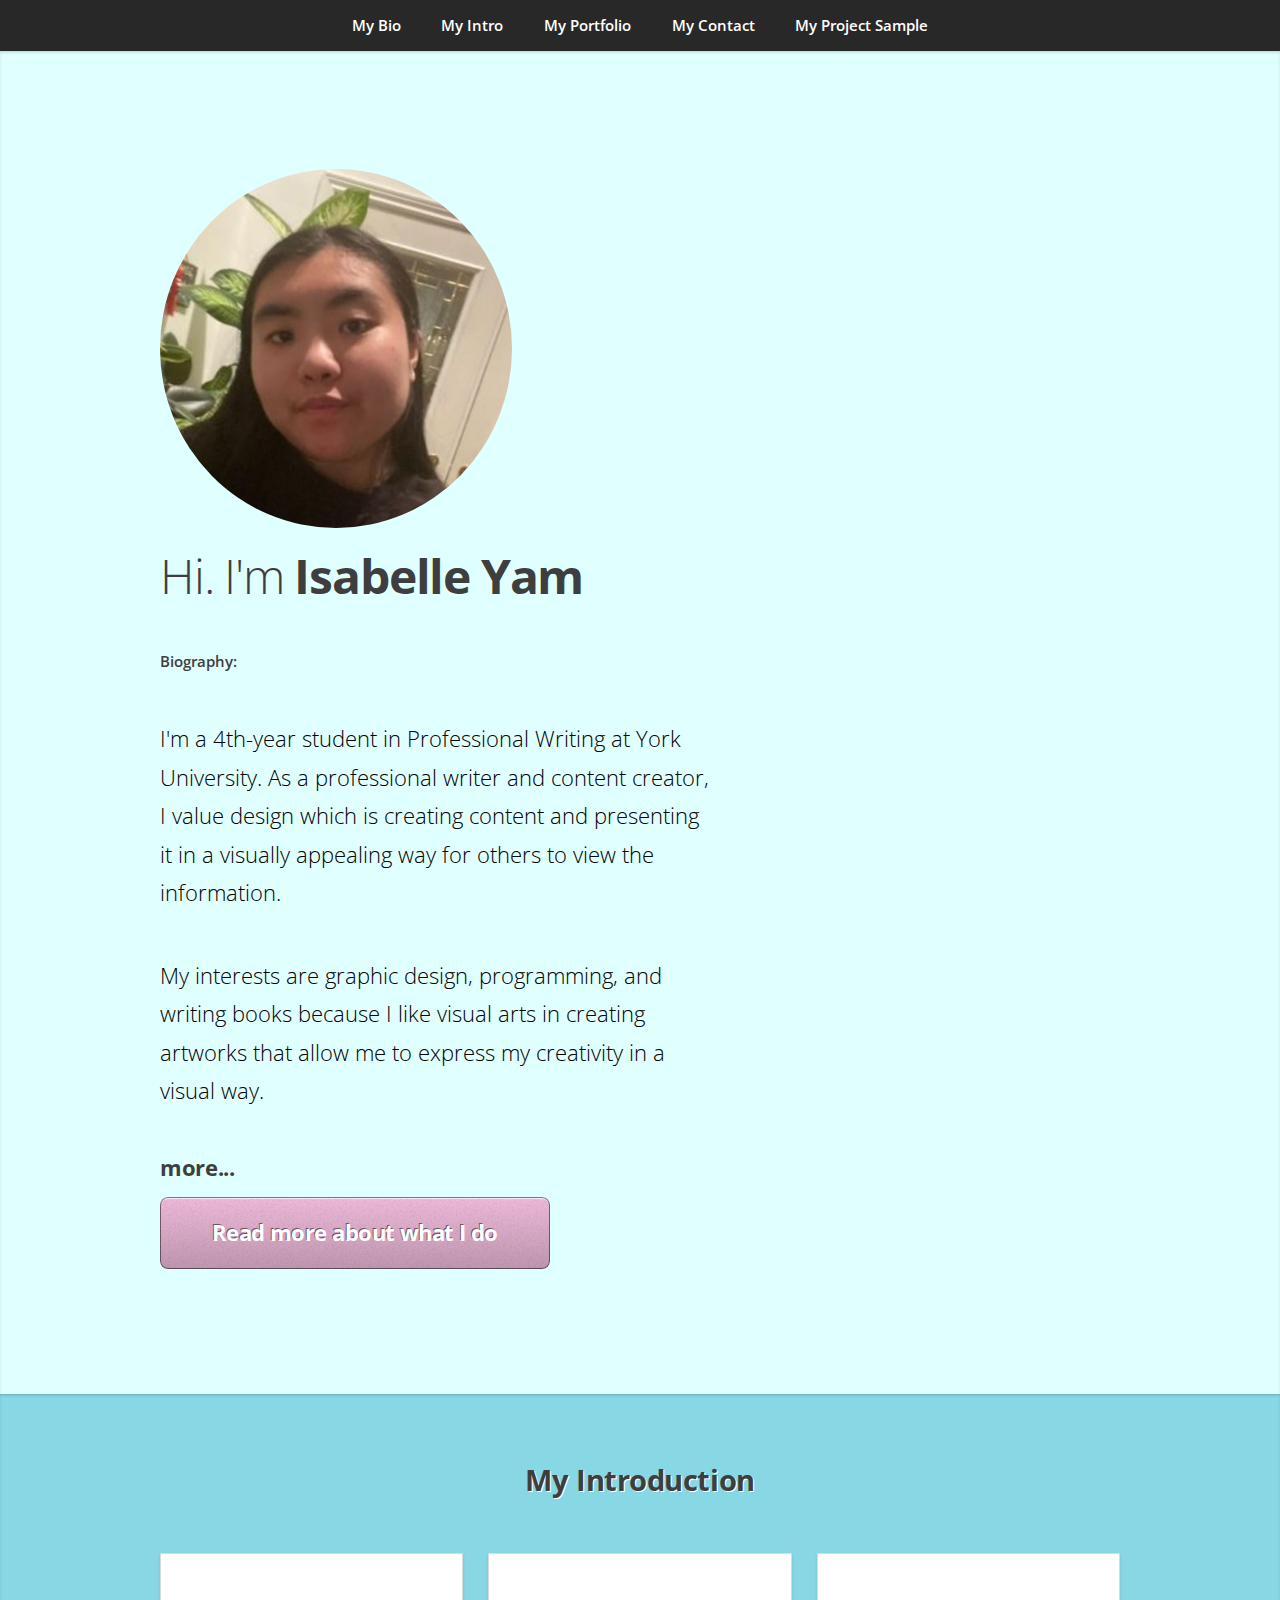
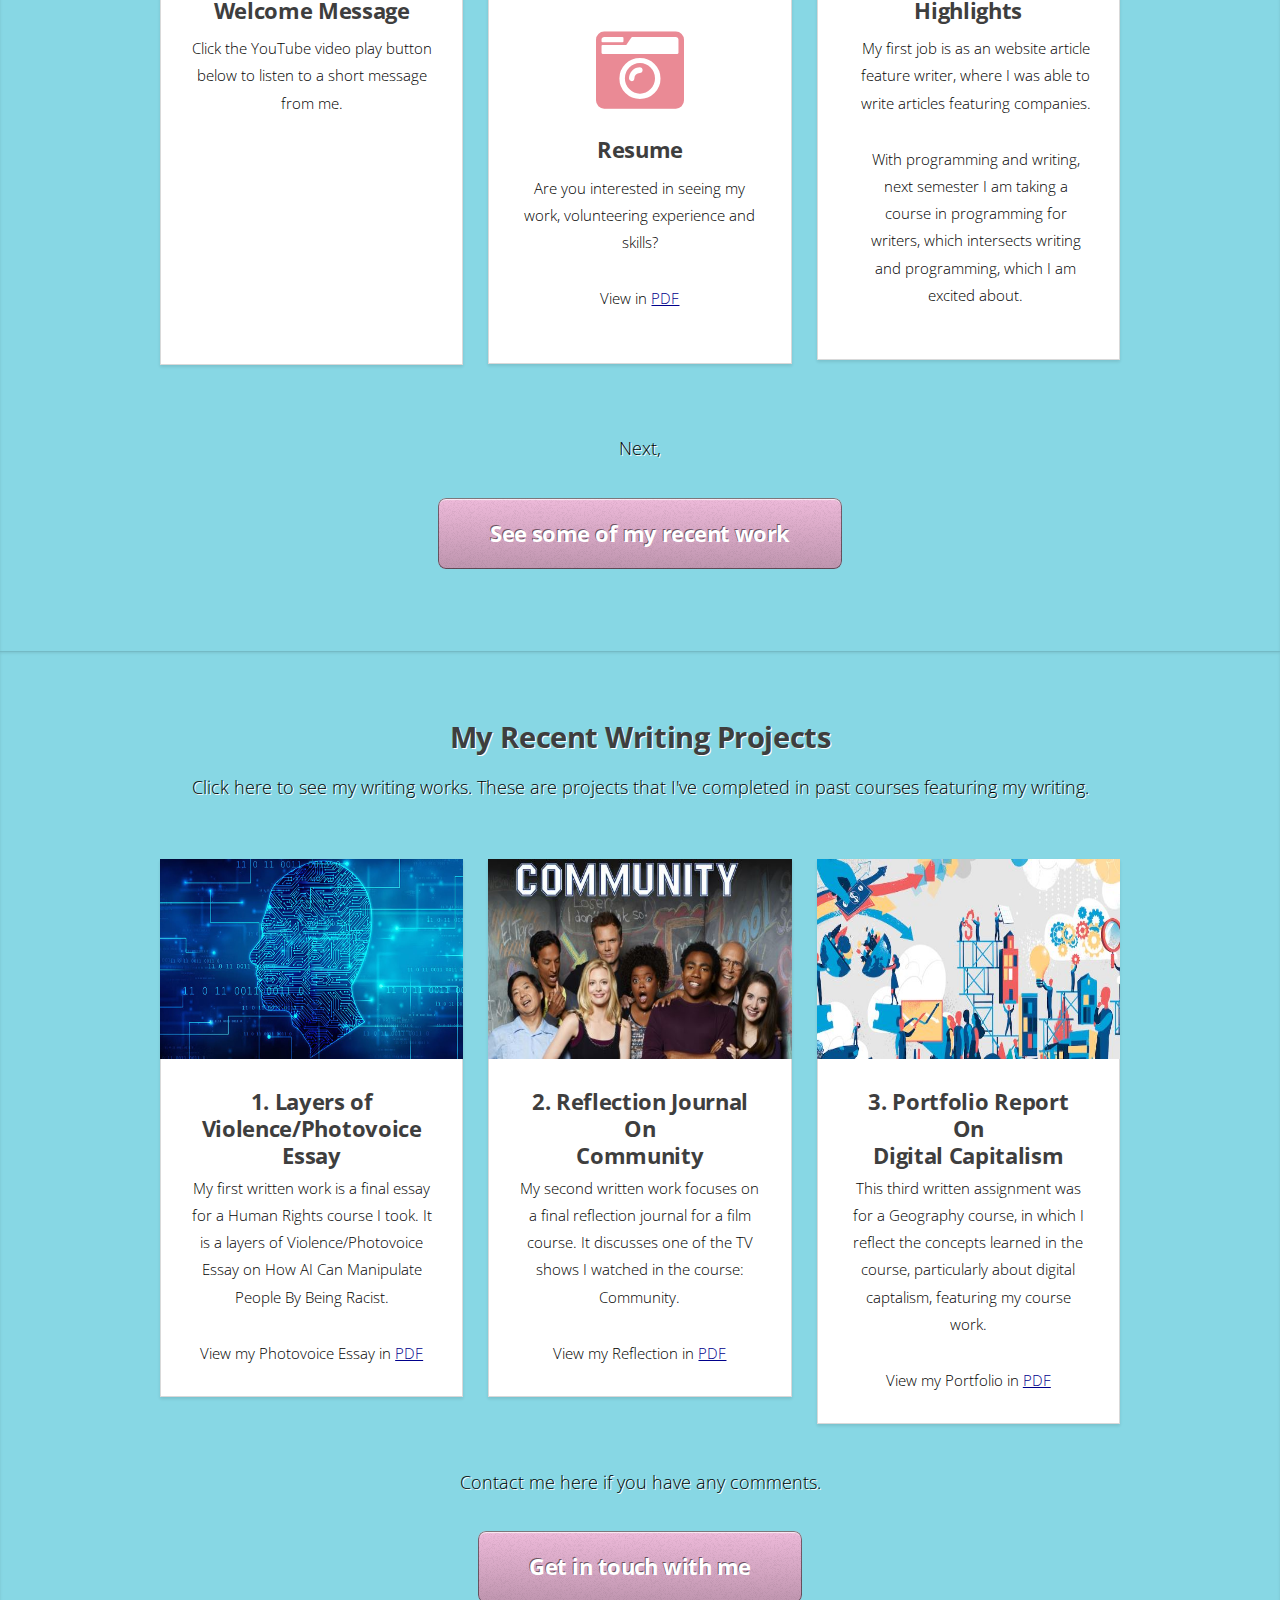
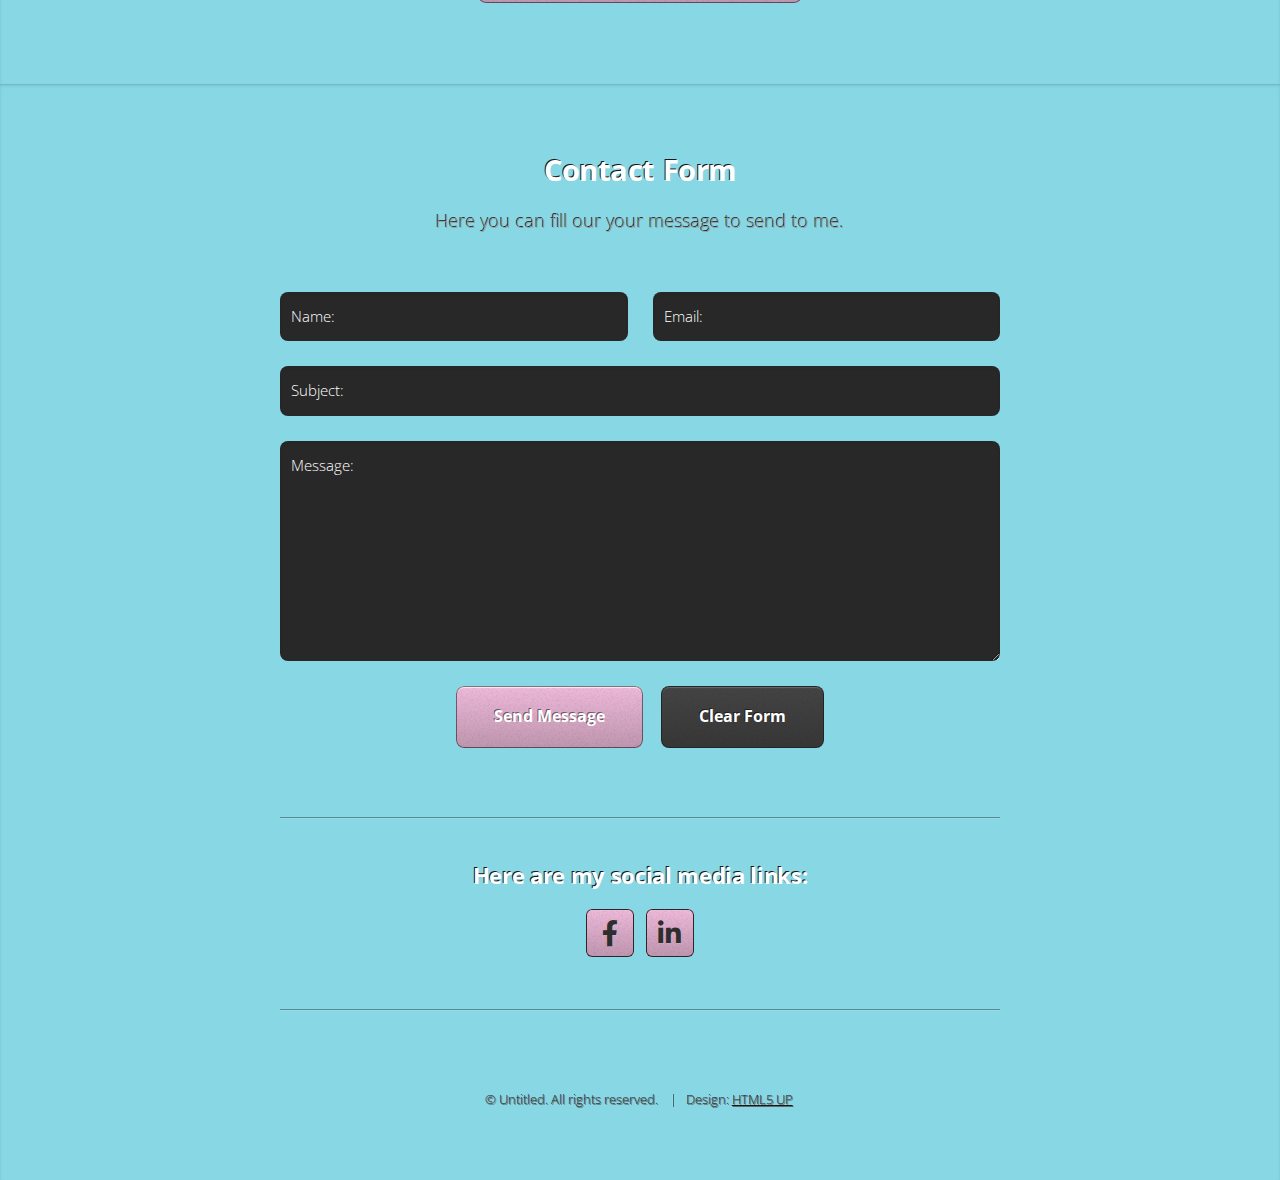
<file: index.html>
<!DOCTYPE HTML>
<!--
	Miniport by HTML5 UP
	html5up.net | @ajlkn
	Free for personal and commercial use under the CCA 3.0 license (html5up.net/license)
-->
<html>
	<head>
		<title>Isabelle's Website</title>
		<meta charset="utf-8" />
		<meta name="viewport" content="width=device-width, initial-scale=1, user-scalable=no" />
		<link rel="stylesheet" href="assets/css/main.css" />
        <script language="javascript">
            function myFunction(obj) {
                if (obj == "me") {
                    if (document.getElementById("myIntro1").style.display == "none" || document.getElementById("myIntro1").style.display == "") {
                        document.getElementById("myIntro1").style.display = "block";
                    } else {
                        document.getElementById("myIntro1").style.display = "none";
                    }
                    
                    if (document.getElementById("myIntro2").style.display == "none" || document.getElementById("myIntro2").style.display == "") {
                        document.getElementById("myIntro2").style.display = "block";
                    } else {
                        document.getElementById("myIntro2").style.display = "none";
                    }
                    
                    if (document.getElementById("myIntro3").style.display == "none" || document.getElementById("myIntro3").style.display == "") {
                        document.getElementById("myIntro3").style.display = "block";
                    } else {
                        document.getElementById("myIntro3").style.display = "none";
                    }
                    
                    toggleParagraphVisible();
                }
            }
            function toggleParagraphVisible() {
                if (document.getElementById("textIsHidden").innerText == "more..."){
                    document.getElementById("textIsHidden").innerText = "less...";
                } else {
                    document.getElementById("textIsHidden").innerText = "more...";
                }
            }

            </script>
	</head>
	<body class="is-preload">

		<!-- Nav -->
			<nav id="nav">
				<ul class="container">
					<li><a href="#top">My Bio</a></li>
					<li><a href="#work">My Intro</a></li>
					<li><a href="#portfolio">My Portfolio</a></li>
					<li><a href="#contact">My Contact</a></li>
                    <li><a href="workTerm.html">My Project Sample</a></li>
                
				</ul>
			</nav>

		<!-- Home -->
			<article id="top" class="wrapper style1">
				<div class="container">
					<div class="row">
						<div class="col-4 col-5-large col-12-medium">
							<span class="image fit"><img src="images/BioPhoto.jpg" alt="Bio Photo" /></span>
						</div>
                        <p></p>
						<div class="col-8 col-7-large col-12-medium">
							<header>
								<h1>Hi. I'm <strong>Isabelle Yam                </strong></h1>
                            </header> <strong> Biography:</strong>
                            <p></p>
							<p> I'm a 4th-year student in Professional Writing at York University. As a professional writer and content creator, I value design which is creating content and presenting it in a visually appealing way for others to view the information. </p>
                            <p>My interests are graphic design,  programming, and writing books because I like visual arts in creating artworks that allow me to express my creativity in a visual way. </p>
                            <h3><a ref="" id="textIsHidden" onclick ="myFunction('me');">more...</a></h3>
                            <p id="myIntro1"> I like graphic design because I like to design images that present information, and allow me to create my own artworks, and other things that allow me to express my thought processes. </p>
                           <p id="myIntro2"> I also like programming because it involves coming up with ways that people can implement and execute code to be able to use technology to create fascinating digital things. Coding is relevant in today’s world where there is a lot of digital technology, and it seems like it is able to create new things using technology. I really admire coding and programming, such as being able to design your own website, through code, and placing things. As a writer, I think that working with other digital programmers would be helpful in publishing your work online, and getting to be able to publish content online. </p>
                           <p id="myIntro3">Lastly, I enjoy writing books and coming up with stories, such as authors who have written their books, and stories. Some of my favourite books have been Harry Potter, and ShadowHunters which were new, immersive worlds that were like a new world within a book, so it was very cool to read, and get insight into a new creative world that the author was creating. I would also like to publish my own book one day, and create my own fictional world. I enjoy reading realistic fiction and fantasy.</p>
							<a href="#work" class="button large scrolly">Read more about what I do</a>
						</div>
					</div>
				</div>
			</article>

		<!-- Work -->
			<article id="work" class="wrapper style2">
				<div class="container">
					<header>
						<h2>My Introduction </h2>
						<p></p>
					</header>
					<div class="row aln-center">
						<div class="col-4 col-6-medium col-12-small">
                            <section class="box style1">
                                <h3>Welcome Message</h3>
                                <p> Click the YouTube video play button below to listen to a short message from me. </p>
                                <iframe class="youtube-video"   title="YouTube video player" frameborder="0" allow="accelerometer; autoplay; clipboard-write; encrypted-media; gyroscope; picture-in-picture" allowfullscreen src="https://www.youtube.com/embed/N5kHg_JOkwE"></iframe>
                                <h2></h2>
                                <p></p>
                            </section>
                        </div>
						<div class="col-4 col-6-medium col-12-small">
							<section class="box style1">
                                <p></p>
                                <h3></h3>
								<span class="icon solid featured fa-camera-retro"></span>
								<h3>Resume</h3>
                                <p> Are you interested in seeing my work, volunteering experience and  skills? </p>
                                <p></p>
                                <p>View in <a href="media/resumeUpdated.pdf">PDF</a></p>
							</section>
						</div>
						<div class="col-4 col-6-medium col-12-small">
							<section class="box style1">
								<!--span  class="icon featured fa-thumbs-up"></span -->
								<h3>Highlights</h3>
								<ul>My first job is as an website article feature writer, where I was able to write articles featuring companies.</ul>
                                <ul>With programming and writing, next semester I am taking a course in programming for writers, which intersects writing and programming, which I am excited about.</ul>
							</section>
						</div-->
					</div>
					<footer>
						<p>Next,</p>
						<a href="#portfolio" class="button large scrolly">See some of my recent work</a>
					</footer>
				</div>
			</article>

		<!-- Portfolio -->
			<article id="portfolio" class="wrapper style3">
				<div class="container">
					<header>
						<h2>My Recent Writing Projects</h2>
						<p>Click here to see my writing works. These are projects that I've completed in past courses featuring my writing. </p>
					</header>
					<div class="row">
						<div class="col-4 col-6-medium col-12-small">
							<article class="box style2">
								<a href="#" class="image featured"><img src="images/ArtificialIntelligence.jpg" alt="AI Photo" height =200/></a>
                              
                                <!-- https://www.simplilearn.com/artificial-intelligence-stats-article -->
								<h3><a href="#">1. Layers of Violence/Photovoice Essay</a></h3>
								<p>My first written work is a final essay for a Human Rights course I took. It is a layers of Violence/Photovoice Essay on How AI Can Manipulate People By Being Racist.</p>
                                <p>View my Photovoice Essay in <a href="media/PhotovoiceEssayIsabelleYamWebsiteMedia1.pdf">PDF</a></p>
							</article>
						</div>
						<div class="col-4 col-6-medium col-12-small">
							<article class="box style2">
								<a href="#" class="image featured"><img src="images/Community.jpg" alt="Community TV Show"  height = 200/></a>
                                 <!-- https://www.imdb.com/title/tt1439629/mediaviewer/rm1767053056/?ref_=tt_ov_i -->
								<h3><a href="#">2. Reflection Journal On <br> Community</a></h3>
								<p>My second written work focuses on a final reflection journal for a film course. It discusses one of the TV shows I watched in the course: Community. </p> 
                                <p>View my Reflection in <a href="media/FinalReflectionCommunityMediaWebsite3.pdf">PDF</a></p>
							</article>
						</div>
						<div class="col-4 col-6-medium col-12-small">
							<article class="box style2">
								<a href="#" class="image featured"><img src="images/DigitalCapitalism.jpg" alt="Digital Captitalism Photo" height =200/></a>
								<h3><a href="#">3. Portfolio Report <br> On <br> Digital Capitalism </a></h3>
								<p>This third written assignment was for a Geography course, in which I reflect the concepts learned in the course, particularly about digital captalism, featuring my course work.</p>
                                <p>View my Portfolio in <a href="media/PortfolioGEOG3150IsabelleYamMediaWebsite2.pdf">PDF</a></p>
							</article>
						</div>
						<!--div class="col-4 col-6-medium col-12-small">
							<article class="box style2">
								<a href="#" class="image featured"><img src="images/pic04.jpg" alt="" /></a>
								<h3><a href="#">Click here to</a></h3>
							</article>
						</div -->
						<!--div class="col-4 col-6-medium col-12-small">
							<article class="box style2">
								<a href="#" class="image featured"><img src="images/pic05.jpg" alt="" /></a>
								<h3><a href="#">Click here to</a></h3>
								
							</article>
						</div-->
						<!--div class="col-4 col-6-medium col-12-small">
							<article class="box style2">
								<a href="#" class="image featured"><img src="images/pic06.jpg" alt="" /></a>
								<h3><a href="#">Click here to</a></h3>
								
							</article>
						</div-->
					</div>
					<footer>
						<p>Contact me here if you have any comments.</p>
						<a href="#contact" class="button large scrolly">Get in touch with me</a>
					</footer>
				</div>
			</article>

		<!-- Contact -->
			<article id="contact" class="wrapper style4">
				<div class="container medium">
					<header>
						<h2>Contact Form</h2>
						<p>Here you can fill our your message to send to me.</p>
					</header>
					<div class="row">
						<div class="col-12">
							<form method="post" action="#">
								<div class="row">
									<div class="col-6 col-12-small">
										<input type="text" name="name" id="name" placeholder="Name:" />
									</div>
									<div class="col-6 col-12-small">
										<input type="text" name="email" id="email" placeholder="Email:" />
									</div>
									<div class="col-12">
										<input type="text" name="subject" id="subject" placeholder="Subject:" />
									</div>
									<div class="col-12">
										<textarea name="message" id="message" placeholder="Message:"></textarea>
									</div>
									<div class="col-12">
										<ul class="actions">
											<li><input type="submit" value="Send Message" /></li>
											<li><input type="reset" value="Clear Form" class="alt" /></li>
										</ul>
									</div>
								</div>
							</form>
						</div>
						<div class="col-12">
							<hr />
							<h3>Here are my social media links:</h3>
							<ul class="social">
								<!--li><a href="#" class="icon brands fa-twitter"><span class="label">Twitter</span></a></li-->
								<li><a href="https://www.facebook.com/isabelle.yam.560/" class="icon brands fa-facebook-f"><span class="label">Facebook</span></a></li>
								<!--li><a href="#" class="icon brands fa-dribbble"><span class="label">Dribbble</span></a></li-->
								<li><a href="https://ca.linkedin.com/in/isabelle-yam-010831170" class="icon brands fa-linkedin-in"><span class="label">LinkedIn</span></a></li>
								<!--li><a href="#" class="icon brands fa-tumblr"><span class="label">Tumblr</span></a></li>
								<li><a href="#" class="icon brands fa-google-plus"><span class="label">Google+</span></a></li>
								<li><a href="#" class="icon brands fa-github"><span class="label">Github</span></a></li-->
								<!--
								<li><a href="#" class="icon solid fa-rss"><span>RSS</span></a></li>
								<li><a href="#" class="icon brands fa-instagram"><span>Instagram</span></a></li>
								<li><a href="#" class="icon brands fa-foursquare"><span>Foursquare</span></a></li>
								<li><a href="#" class="icon brands fa-skype"><span>Skype</span></a></li-->
								<!--li><a href="#" class="icon brands fa-soundcloud"><span>Soundcloud</span></a></li-->
								<!--li><a href="#" class="icon brands fa-youtube"><span>YouTube</span></a></li-->
								<!--li><a href="#" class="icon brands fa-blogger"><span>Blogger</span></a></li>
								<li><a href="#" class="icon brands fa-flickr"><span>Flickr</span></a></li>
								<li><a href="#" class="icon brands fa-vimeo"><span>Vimeo</span></a></li-->
                                
							</ul>
							<hr />
						</div>
					</div>
					<footer>
						<ul id="copyright">
							<li>&copy; Untitled. All rights reserved.</li><li>Design: <a href="http://html5up.net">HTML5 UP</a></li>
						</ul>
					</footer>
				</div>
			</article>

		<!-- Scripts -->
			<script src="assets/js/jquery.min.js"></script>
			<script src="assets/js/jquery.scrolly.min.js"></script>
			<script src="assets/js/browser.min.js"></script>
			<script src="assets/js/breakpoints.min.js"></script>
			<script src="assets/js/util.js"></script>
			<script src="assets/js/main.js"></script>

	</body>
</html>
</file>
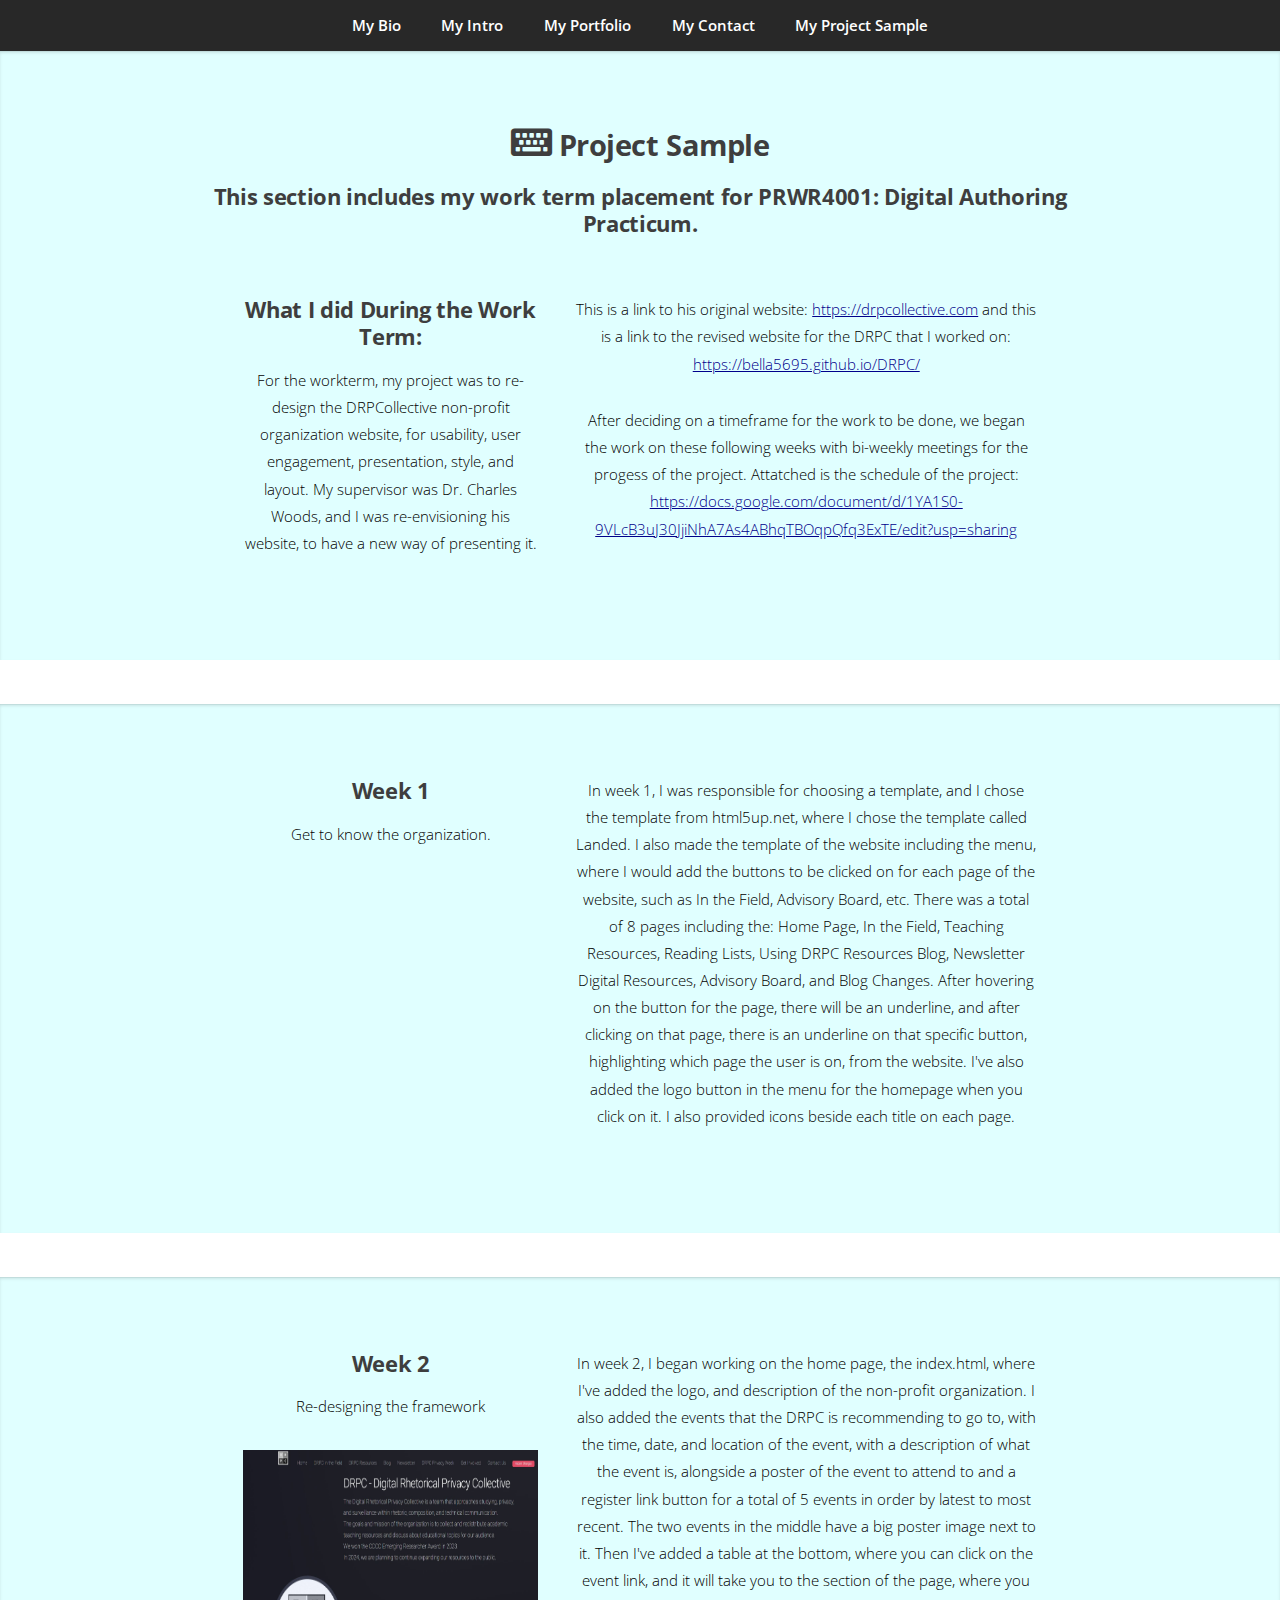
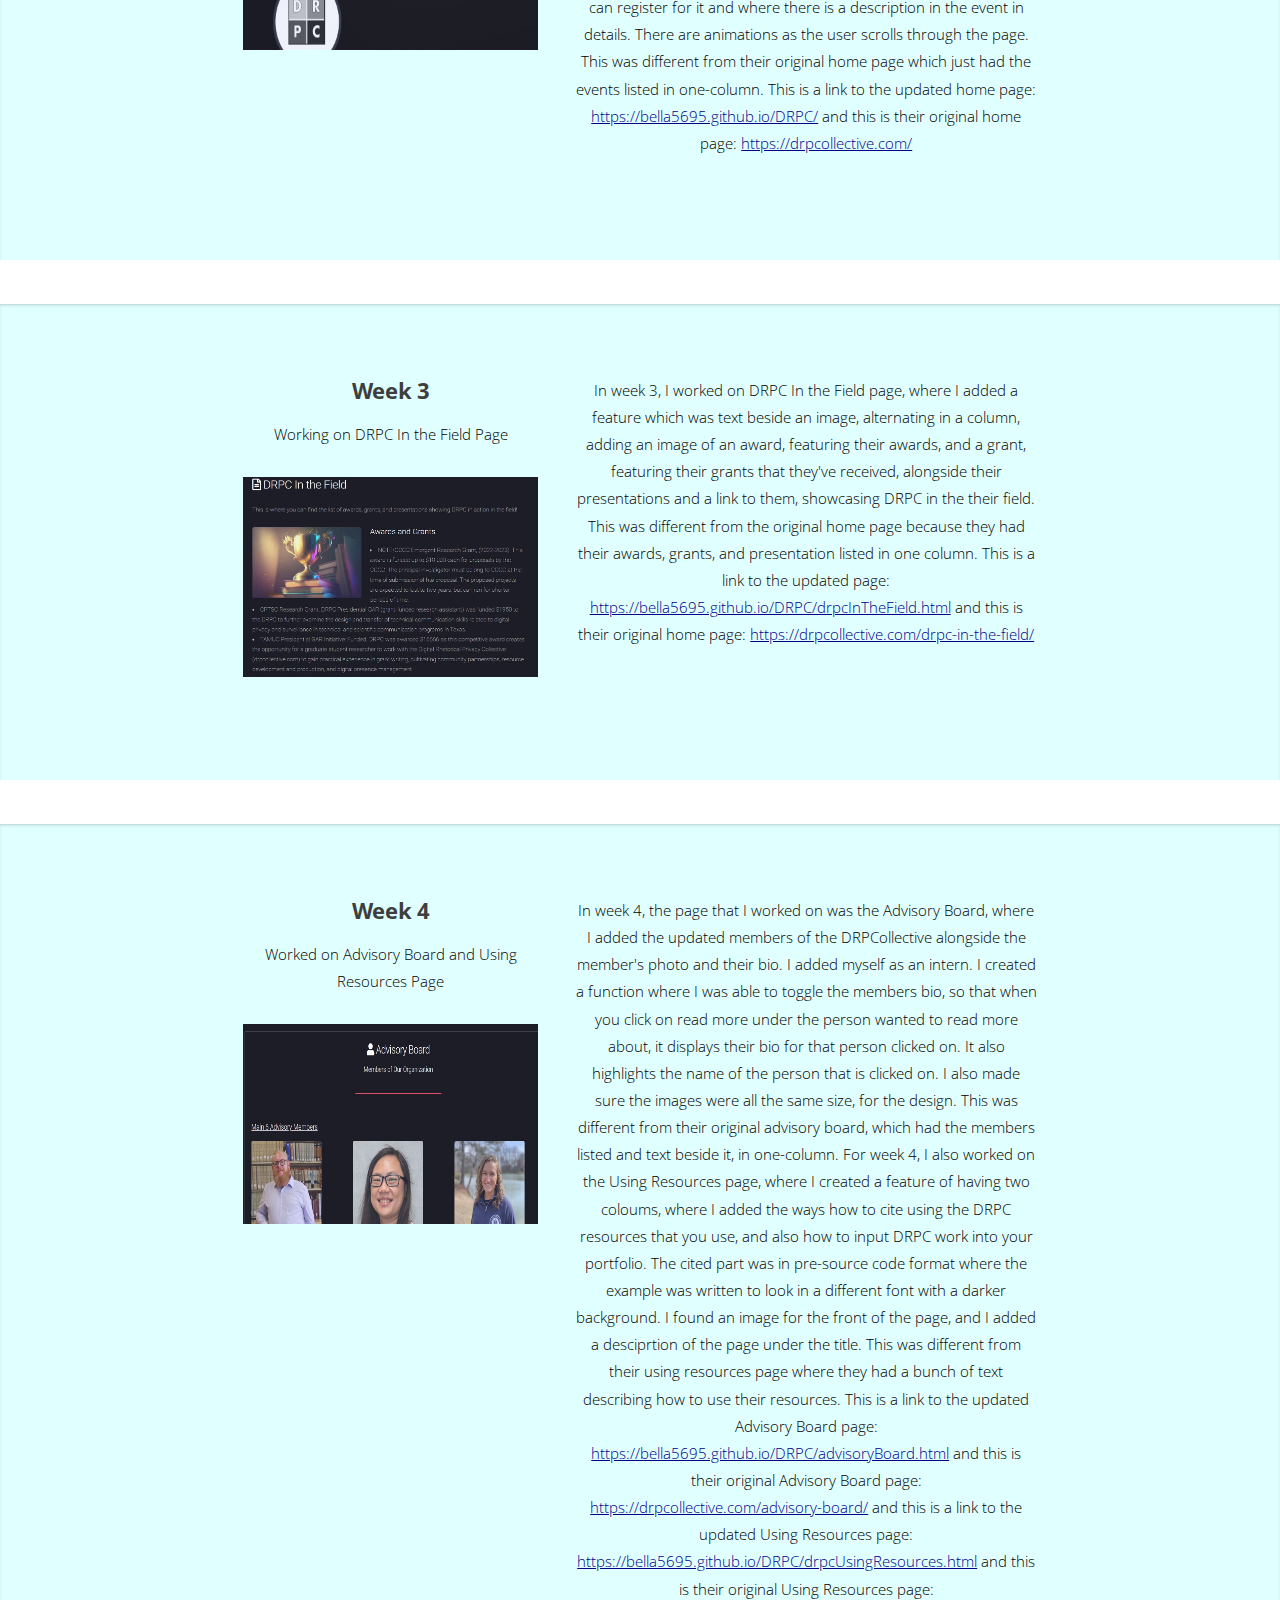
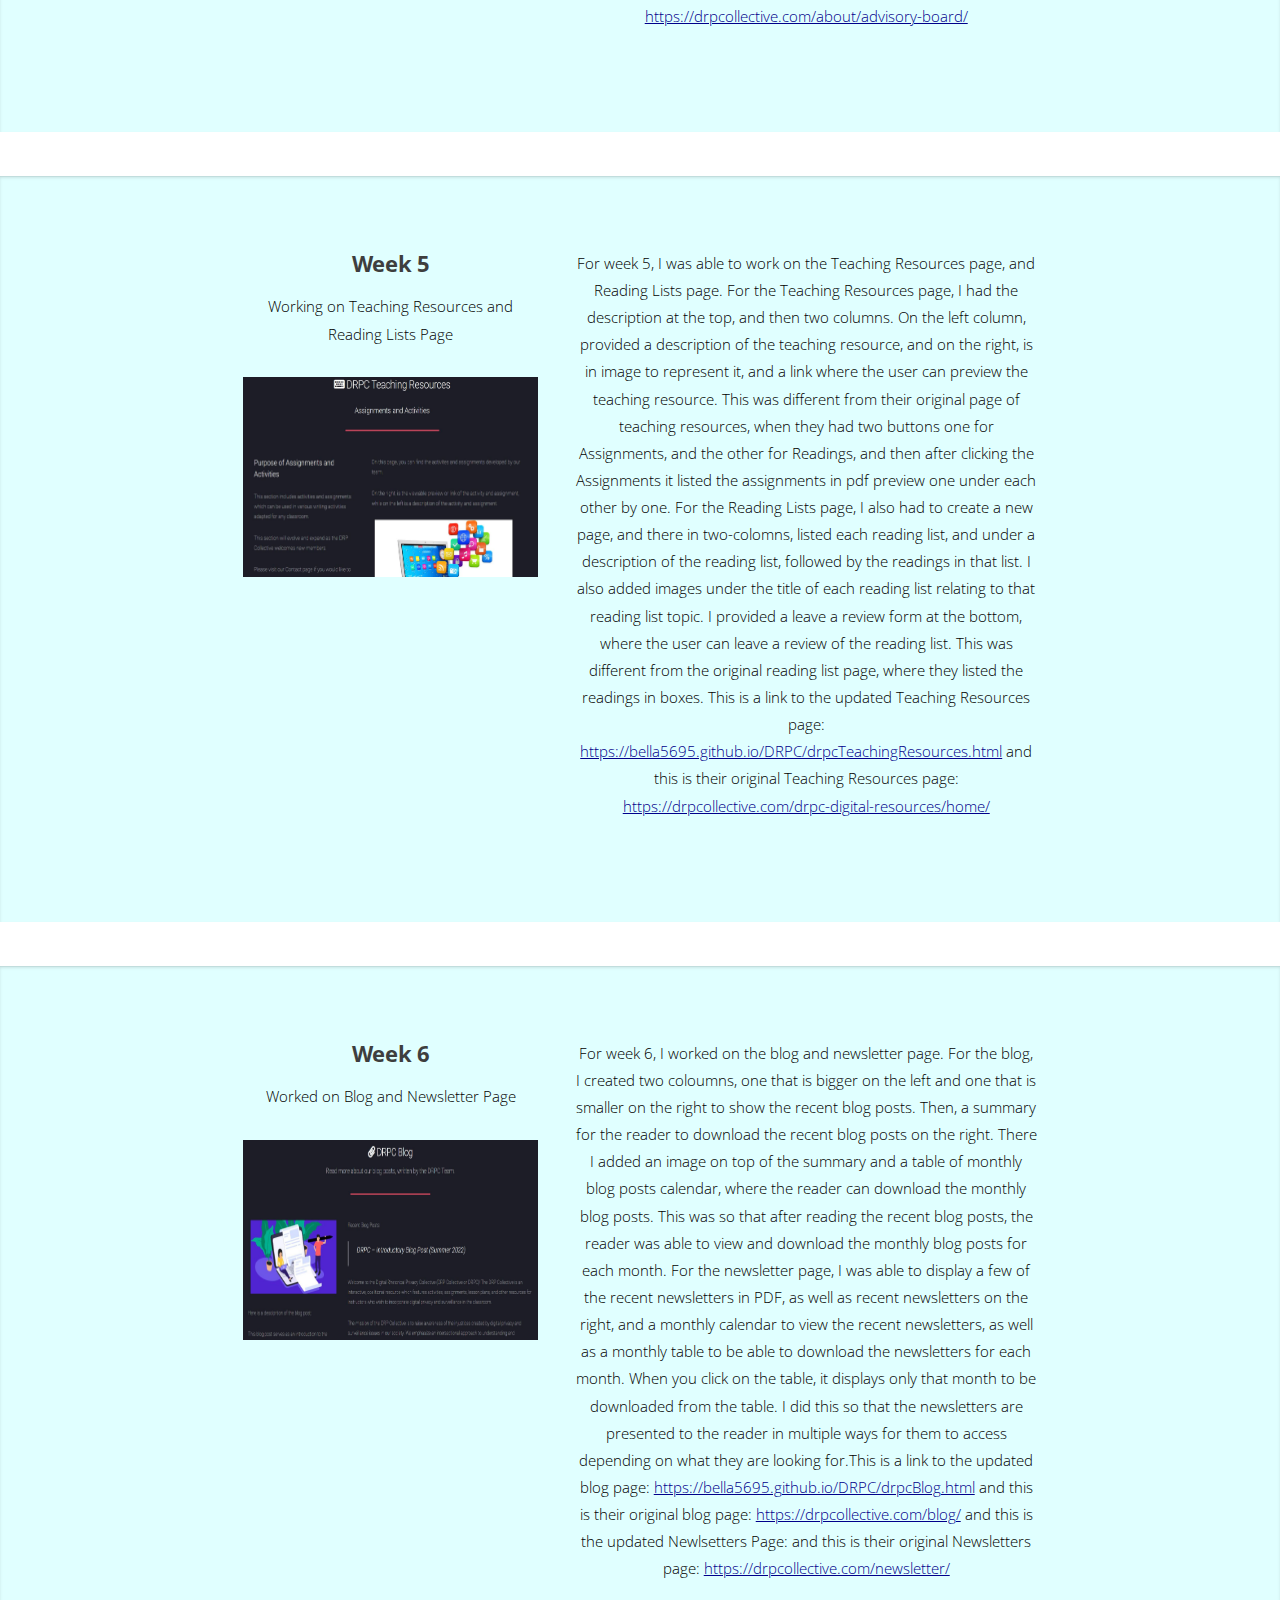
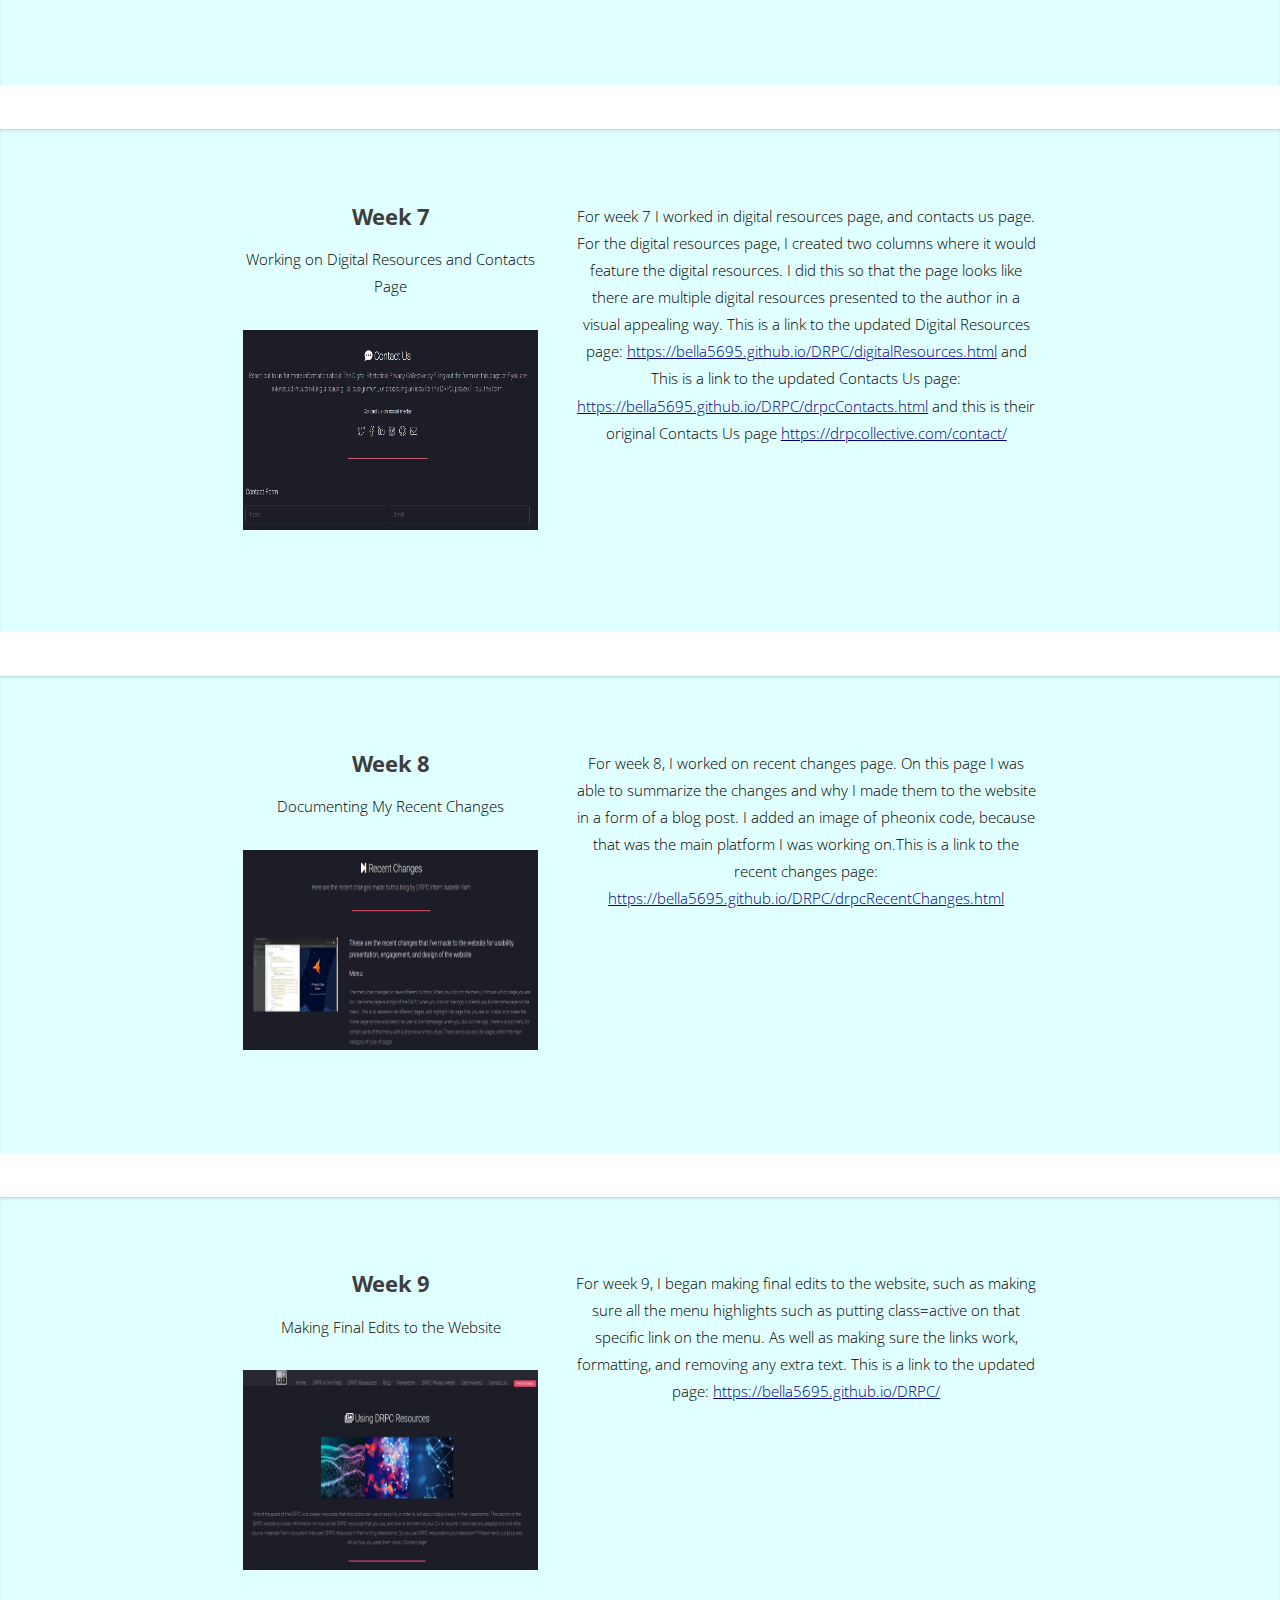
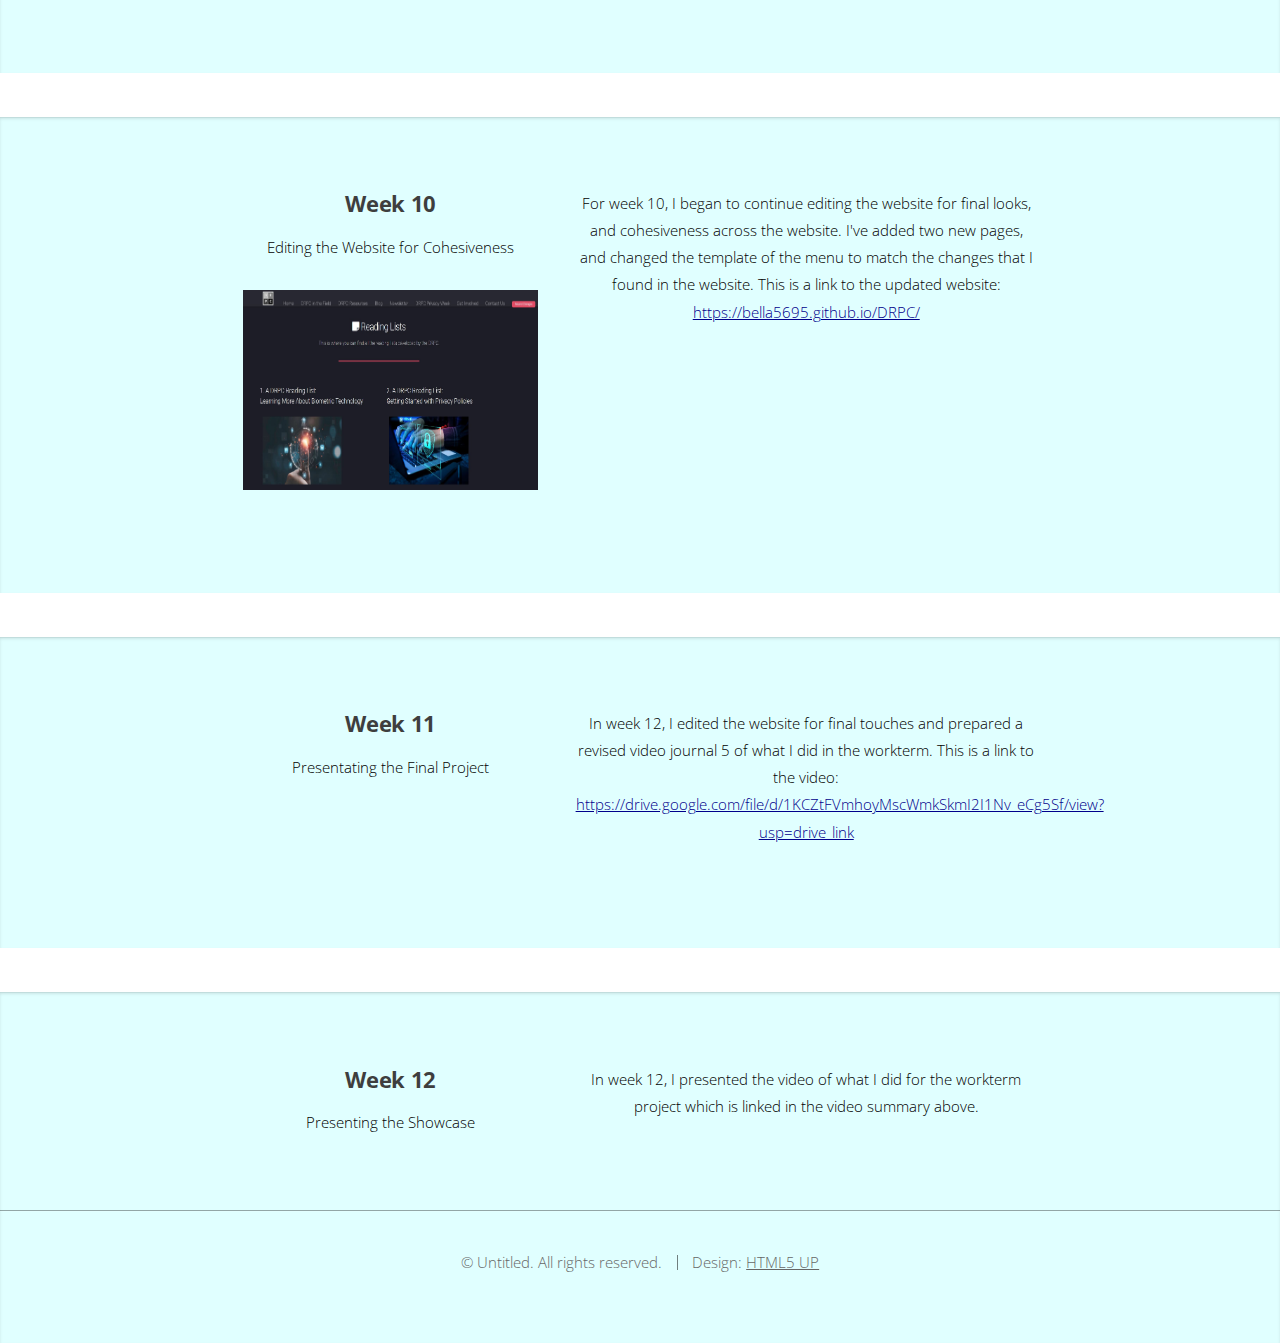
<file: workTerm.html>
<!DOCTYPE HTML>
<!--
	Miniport by HTML5 UP
	html5up.net | @ajlkn
	Free for personal and commercial use under the CCA 3.0 license (html5up.net/license)
-->
<html>
	<head>
		<title>Isabelle's Website</title>
		<meta charset="utf-8" />
		<meta name="viewport" content="width=device-width, initial-scale=1, user-scalable=no" />
		<link rel="stylesheet" href="assets/css/main.css" />
        <script language="javascript">
            function myFunction(obj) {
                if (obj == "me") {
                    if (document.getElementById("myIntro1").style.display == "none" || document.getElementById("myIntro1").style.display == "") {
                        document.getElementById("myIntro1").style.display = "block";
                    } else {
                        document.getElementById("myIntro1").style.display = "none";
                    }
                    
                    if (document.getElementById("myIntro2").style.display == "none" || document.getElementById("myIntro2").style.display == "") {
                        document.getElementById("myIntro2").style.display = "block";
                    } else {
                        document.getElementById("myIntro2").style.display = "none";
                    }
                    
                    if (document.getElementById("myIntro3").style.display == "none" || document.getElementById("myIntro3").style.display == "") {
                        document.getElementById("myIntro3").style.display = "block";
                    } else {
                        document.getElementById("myIntro3").style.display = "none";
                    }
                    
                    toggleParagraphVisible();
                }
            }
            function toggleParagraphVisible() {
                if (document.getElementById("textIsHidden").innerText == "more..."){
                    document.getElementById("textIsHidden").innerText = "less...";
                } else {
                    document.getElementById("textIsHidden").innerText = "more...";
                }
            }

            </script>
	</head>
	<body class="is-preload">

		<!-- Nav -->
			<nav id="nav">
				<ul class="container">
					<li><a href="index.html">My Bio</a></li>
					<li><a href="index.html">My Intro</a></li>
					<li><a href="index.html">My Portfolio</a></li>
					<li><a href="index.html">My Contact</a></li>
                    <li><a href="workTerm.html">My Project Sample</a></li>
                   
				</ul>
			</nav>

		<!-- Home -->
     <section id="four" class="wrapper style1">
					<div class="container">
                        <header class="major">
                            <h2 class="icon solid fa-keyboard"> Project Sample</h2>
							<section>
								<h3>This section includes my work term placement for PRWR4001: Digital Authoring Practicum.</h3>
							</section>
						</header>
						<div class="row gtr-150">
						<div class="col-1 col-12-medium">
						</div>
							<div class="col-4 col-12-medium">
                                
                                        
                                        <h3>What I did During the Work Term:</h3>
                            <p> For the workterm, my project was to re-design the DRPCollective non-profit organization website, for usability, user engagement, presentation, style, and layout. My supervisor was Dr. Charles Woods, and I was re-envisioning his website, to have a new way of presenting it. 
                        
                               
                                     
                
							</div>
							<div class="col-6 col-12-medium imp-medium">

								<!-- Content -->
									<section id="content"> 
                                       This is a link to his original website:
                                <a href="https://drpcollective.com">https://drpcollective.com</a> and this is a link to the revised website for the DRPC that I worked on: <a href="https://bella5695.github.io/DRPC/">https://bella5695.github.io/DRPC/</a>  </p>
                            <p> After deciding on a timeframe for the work to be done, we began the work on these following weeks with bi-weekly meetings for the progess of the project. Attatched is the schedule of the project: 
                           <a href="https://docs.google.com/document/d/1YA1S0-9VLcB3uJ30JjiNhA7As4ABhqTBOqpQfq3ExTE/edit?usp=sharing">https://docs.google.com/document/d/1YA1S0-9VLcB3uJ30JjiNhA7As4ABhqTBOqpQfq3ExTE/edit?usp=sharing</a>
                                <p></p> 
                                <p></p>
                                        
                                       
                                        
                                        <ul class="actions">
													<!--<li> <a href="https://docs.google.com/forms/d/e/1FAIpQLSfzlYyOSWOtNvAfGTUIrDVOr0_HvM_Cu2QoXTsR5x-DFYFyLw/viewform" class="button small">Register Here</a></li>-->
												</ul>
									</section>
							</div>
						</div>
					</div>
                    <!--<a href="#five" class="goto-next scrolly">Next</a>-->
            
    </div>
        </div>
        
        </section>
<section id="five" class="wrapper style1">
					<div class="container">
						<div class="row gtr-150">
						<div class="col-1 col-12-medium">
						</div>
							<div class="col-4 col-12-medium">
                                         <h3> Week 1 </h3>
                                         <p> Get to know the organization.</p>
                                     
                    
							</div>
							<div class="col-6 col-12-medium imp-medium">

								<!-- Content -->
									<section id="content"> 
                                        <p> In week 1, I was responsible for choosing a template, and I chose the template from html5up.net, where I chose the template called Landed. I also made the template of the website including the menu, where I would add the buttons to be clicked on for each page of the website, such as In the Field, Advisory Board, etc. There was a total of 8 pages including the: Home Page, In the Field, Teaching Resources, Reading Lists, Using DRPC Resources Blog, Newsletter Digital Resources, Advisory Board, and Blog Changes. After hovering on the button for the page, there will be an underline, and after clicking on that page, there is an underline on that specific button, highlighting which page the user is on, from the website. I've also added the logo button in the menu for the homepage when you click on it. I also provided icons beside each title on each page. </p>
                                      
                               
                                       
                                        <ul class="actions">
													<!--<li> <a href="https://docs.google.com/forms/d/e/1FAIpQLSfzlYyOSWOtNvAfGTUIrDVOr0_HvM_Cu2QoXTsR5x-DFYFyLw/viewform" class="button small">Register Here</a></li>-->
												</ul>
									</section>
							</div>
						</div>
					</div>
                    <!--<a href="#five" class="goto-next scrolly">Next</a>-->
                
				</section>

<section id="five" class="wrapper style1">
					<div class="container">
						<div class="row gtr-150">
						<div class="col-1 col-12-medium">
						</div>
							<div class="col-4 col-12-medium">
                                         <h3> Week 2 </h3>
                                        <p> Re-designing the framework</p>
                                <a href="#" class="image featured"><img src="images/homePage.JPG" alt="home page"  height = 200/></a>
                                
                    
							</div>
							<div class="col-6 col-12-medium imp-medium">

								<!-- Content -->
									<section id="content"> 
                                       <p> In week 2, I began working on the home page, the index.html, where I've added the logo, and description of the non-profit organization. I also added the events that the DRPC is recommending to go to, with the time, date, and location of the event, with a description of what the event is, alongside a poster of the event to attend to and a register link button for a total of 5 events in order by latest to most recent. The two events in the middle have a big poster image next to it. Then I've added a table at the bottom, where you can click on the event link, and it will take you to the section of the page, where you can register for it and where there is a description in the event in details. There are animations as the user scrolls through the page. This was different from their original home page which just had the events listed in one-column. This is a link to the updated home page: <a href="https://bella5695.github.io/DRPC/">https://bella5695.github.io/DRPC/</a> and this is their original home page: <a href="https://drpcollective.com/">https://drpcollective.com/</a>  </p>
                                       
                                      
                               
                                       
                                        <ul class="actions">
													<!--<li> <a href="https://docs.google.com/forms/d/e/1FAIpQLSfzlYyOSWOtNvAfGTUIrDVOr0_HvM_Cu2QoXTsR5x-DFYFyLw/viewform" class="button small">Register Here</a></li>-->
												</ul>
									</section>
							</div>
						</div>
					</div>
                    <!--<a href="#five" class="goto-next scrolly">Next</a>-->
                
				</section>
<section id="five" class="wrapper style1">
					<div class="container">
						<div class="row gtr-150">
						<div class="col-1 col-12-medium">
						</div>
							<div class="col-4 col-12-medium">
                                         <h3> Week 3 </h3>
                                         <p> Working on DRPC In the Field Page</p>
                                <a href="#" class="image featured"><img src="images/inTheField.JPG" alt="in the Field"  height = 200/></a>
                    
							</div>
							<div class="col-6 col-12-medium imp-medium">

								<!-- Content -->
									<section id="content"> 
                                         <p> In week 3, I worked on DRPC In the Field page, where I added a feature which was text beside an image, alternating in a column, adding an image of an award, featuring their awards, and a grant, featuring their grants that they've received, alongside their presentations and a link to them, showcasing DRPC in the their field. This was different from the original home page because they had their awards, grants, and presentation listed in one column. This is a link to the updated page: <a href="https://bella5695.github.io/DRPC/drpcInTheField.html">https://bella5695.github.io/DRPC/drpcInTheField.html</a> and this is their original home page: <a href="https://drpcollective.com/drpc-in-the-field/">https://drpcollective.com/drpc-in-the-field/</a> </p>
                                      
                                       
                                      
                               
                                       
                                        <ul class="actions">
													<!--<li> <a href="https://docs.google.com/forms/d/e/1FAIpQLSfzlYyOSWOtNvAfGTUIrDVOr0_HvM_Cu2QoXTsR5x-DFYFyLw/viewform" class="button small">Register Here</a></li>-->
												</ul>
									</section>
							</div>
						</div>
					</div>
                    <!--<a href="#five" class="goto-next scrolly">Next</a>-->
                
				</section>
<section id="five" class="wrapper style1">
					<div class="container">
						<div class="row gtr-150">
						<div class="col-1 col-12-medium">
						</div>
							<div class="col-4 col-12-medium">
                                         <h3> Week 4 </h3>
                                            <p> Worked on Advisory Board and Using Resources Page</p>
                                <a href="#" class="image featured"><img src="images/advisoryBoard.JPG" alt="Advisory Board"  height = 200/></a>
                                
                    
							</div>
							<div class="col-6 col-12-medium imp-medium">

								<!-- Content -->
									<section id="content"> 
                                         <p> In week 4, the page that I worked on was the Advisory Board, where I added the updated members of the DRPCollective alongside the member's photo and their bio. I added myself as an intern. I created a function where I was able to toggle the members bio, so that when you click on read more under the person wanted to read more about, it displays their bio for that person clicked on. It also highlights the name of the person that is clicked on. I also made sure the images were all the same size, for the design. This was different from their original advisory board, which had the members listed and text beside it, in one-column. For week 4, I also worked on the Using Resources page, where I created a feature of having two coloums, where I added the ways how to cite using the DRPC resources that you use, and also how to input DRPC work into your portfolio. The cited part was in pre-source code format where the example was written to look in a different font with a darker background. I found an image for the front of the page, and I added a desciprtion of the page under the title. This was different from their using resources page where they had a bunch of text describing how to use their resources. This is a link to the updated Advisory Board page: <a href="https://bella5695.github.io/DRPC/advisoryBoard.html">https://bella5695.github.io/DRPC/advisoryBoard.html</a> and this is their original Advisory Board page: <a href="https://drpcollective.com/about/advisory-board/">https://drpcollective.com/advisory-board/</a> and this is a link to the updated Using Resources page:  <a href="https://bella5695.github.io/DRPC/drpcUsingResources.html">https://bella5695.github.io/DRPC/drpcUsingResources.html</a> and this is their original Using Resources page: <a href="https://drpcollective.com/about/advisory-board/">https://drpcollective.com/about/advisory-board/</a></p>
                               
                                       
                                        <ul class="actions">
													<!--<li> <a href="https://docs.google.com/forms/d/e/1FAIpQLSfzlYyOSWOtNvAfGTUIrDVOr0_HvM_Cu2QoXTsR5x-DFYFyLw/viewform" class="button small">Register Here</a></li>-->
												</ul>
									</section>
							</div>
						</div>
					</div>
                    <!--<a href="#five" class="goto-next scrolly">Next</a>-->
                
				</section>
<section id="five" class="wrapper style1">
					<div class="container">
						<div class="row gtr-150">
						<div class="col-1 col-12-medium">
						</div>
							<div class="col-4 col-12-medium">
                                         <h3> Week 5 </h3>
                                         <p> Working on Teaching Resources and Reading Lists Page</p>
                                <a href="#" class="image featured"><img src="images/teachingResources.JPG" alt="Teaching Resources"  height = 200/></a>
                                
							</div>
							<div class="col-6 col-12-medium imp-medium">

								<!-- Content -->
									<section id="content"> 
                            <p> For week 5, I was able to work on the Teaching Resources page, and Reading Lists page. For the Teaching Resources page, I had the description at the top, and then two columns. On the left column, provided a description of the teaching resource, and on the right, is in image to represent it, and a link where the user can preview the teaching resource. This was different from their original page of teaching resources, when they had two buttons one for Assignments, and the other for Readings, and then after clicking the Assignments it listed the assignments in pdf preview one under each other by one. For the Reading Lists page, I also had to create a new page, and there in two-colomns, listed each reading list, and under a description of the reading list, followed by the readings in that list. I also added images under the title of each reading list relating to that reading list topic. I provided a leave a review form at the bottom, where the user can leave a review of the reading list. This was different from the original reading list page, where they listed the readings in boxes. This is a link to the updated Teaching Resources page: <a href="https://bella5695.github.io/DRPC/drpcTeachingResources.html">https://bella5695.github.io/DRPC/drpcTeachingResources.html</a> and this is their original Teaching Resources page: <a href="https://drpcollective.com/drpc-digital-resources/home/">https://drpcollective.com/drpc-digital-resources/home/</a></p>
                                       
                                        <ul class="actions">
													<!--<li> <a href="https://docs.google.com/forms/d/e/1FAIpQLSfzlYyOSWOtNvAfGTUIrDVOr0_HvM_Cu2QoXTsR5x-DFYFyLw/viewform" class="button small">Register Here</a></li>-->
												</ul>
									</section>
							</div>
						</div>
					</div>
                    <!--<a href="#five" class="goto-next scrolly">Next</a>-->
                
				</section>
<section id="five" class="wrapper style1">
					<div class="container">
						<div class="row gtr-150">
						<div class="col-1 col-12-medium">
						</div>
							<div class="col-4 col-12-medium">
                                         <h3> Week 6 </h3>
                                         <p> Worked on Blog and Newsletter Page</p>
                                <a href="#" class="image featured"><img src="images/blog.JPG" alt="Blog"  height = 200/></a>
                    
							</div>
							<div class="col-6 col-12-medium imp-medium">

								<!-- Content -->
									<section id="content"> 
                                            <p> For week 6, I worked on the blog and newsletter page.
                                For the blog, I created two coloumns, one that is bigger on the left and one that is smaller on the right to show the recent blog posts. Then, a summary for the reader to download the recent blog posts on the right. There I added an image on top of the summary and a table of monthly blog posts calendar, where the reader can download the monthly blog posts. This was so that after reading the recent blog posts, the reader was able to view and download the monthly blog posts for each month. For the newsletter page, I was able to display a few of the recent newsletters in PDF, as well as recent newsletters on the right, and a monthly calendar to view the recent newsletters, as well as a monthly table to be able to download the newsletters for each month. When you click on the table, it displays only that month to be downloaded from the table. I did this so that the newsletters are presented to the reader in multiple ways for them to access depending on what they are looking for.This is a link to the updated blog page: <a href="https://bella5695.github.io/DRPC/drpcBlog.html">https://bella5695.github.io/DRPC/drpcBlog.html</a> and this is their original blog page: <a href="https://drpcollective.com/blog/">https://drpcollective.com/blog/</a> and this is the updated Newlsetters Page: <a href="https://bella5695.github.io/DRPC/drpcNewsletter.html"></a> and this is their original Newsletters page: <a href="https://drpcollective.com/newsletter/">https://drpcollective.com/newsletter/</a> </p>
                               
                                       
                                        <ul class="actions">
													<!--<li> <a href="https://docs.google.com/forms/d/e/1FAIpQLSfzlYyOSWOtNvAfGTUIrDVOr0_HvM_Cu2QoXTsR5x-DFYFyLw/viewform" class="button small">Register Here</a></li>-->
												</ul>
									</section>
							</div>
						</div>
					</div>
                    <!--<a href="#five" class="goto-next scrolly">Next</a>-->
                
				</section>
<section id="five" class="wrapper style1">
					<div class="container">
						<div class="row gtr-150">
						<div class="col-1 col-12-medium">
						</div>
							<div class="col-4 col-12-medium">
                                         <h3> Week 7 </h3>
                                        <p> Working on Digital Resources and Contacts Page</p>
                                <a href="#" class="image featured"><img src="images/contactUs.JPG" alt="Contact Us"  height = 200/></a>
                    
							</div>
							<div class="col-6 col-12-medium imp-medium">

								<!-- Content -->
									<section id="content"> 
                                         <p> For week 7 I worked in digital resources page, and contacts us page. For the digital resources page, I created two columns where it would feature the digital resources. I did this so that the page looks like there are multiple digital resources presented to the author in a visual appealing way. This is a link to the updated Digital Resources page: <a href="https://bella5695.github.io/DRPC/digitalResources.html">https://bella5695.github.io/DRPC/digitalResources.html</a>  and This is a link to the updated Contacts Us page: <a href="https://bella5695.github.io/DRPC/drpcContacts.html">https://bella5695.github.io/DRPC/drpcContacts.html</a> and this is their original Contacts Us page <a href="https://drpcollective.com/contact/">https://drpcollective.com/contact/</a></p>
                                       
                                      
                               
                                       
                                        <ul class="actions">
													<!--<li> <a href="https://docs.google.com/forms/d/e/1FAIpQLSfzlYyOSWOtNvAfGTUIrDVOr0_HvM_Cu2QoXTsR5x-DFYFyLw/viewform" class="button small">Register Here</a></li>-->
												</ul>
									</section>
							</div>
						</div>
					</div>
                    <!--<a href="#five" class="goto-next scrolly">Next</a>-->
                
				</section>
<section id="five" class="wrapper style1">
					<div class="container">
						<div class="row gtr-150">
						<div class="col-1 col-12-medium">
						</div>
							<div class="col-4 col-12-medium">
                                         <h3> Week 8 </h3>
                                         <p> Documenting My Recent Changes</p>
                                <a href="#" class="image featured"><img src="images/recentChanges.JPG" alt="Recent Changes"  height = 200/></a>
                                     
                    
							</div>
							<div class="col-6 col-12-medium imp-medium">

								<!-- Content -->
									<section id="content"> 
                                        <p> For week 8, I worked on recent changes page. On this page I was able to summarize the changes and why I made them to the website in a form of a blog post. I added an image of pheonix code, because that was the main platform I was working on.This is a link to the recent changes page: <a href="https://bella5695.github.io/DRPC/drpcRecentChanges.html">https://bella5695.github.io/DRPC/drpcRecentChanges.html</a></p>
                                       
                                      
                               
                                       
                                        <ul class="actions">
													<!--<li> <a href="https://docs.google.com/forms/d/e/1FAIpQLSfzlYyOSWOtNvAfGTUIrDVOr0_HvM_Cu2QoXTsR5x-DFYFyLw/viewform" class="button small">Register Here</a></li>-->
												</ul>
									</section>
							</div>
						</div>
					</div>
                    <!--<a href="#five" class="goto-next scrolly">Next</a>-->
                
				</section>
				<section id="six" class="wrapper style1">
					<div class="container">
						<div class="row gtr-150">
						<div class="col-1 col-12-medium">
						</div>
							<div class="col-4 col-12-medium">
                                        
                                     <h3> Week 9</h3>
                                <p> Making Final Edits to the Website</p>
                                <a href="#" class="image featured"><img src="images/resources.JPG" alt="Resources"  height = 200/></a>
                    
							</div>
							<div class="col-6 col-12-medium imp-medium">

								<!-- Content -->
									<section id="content"> 
                                        <p> For week 9, I began making final edits to the website, such as making sure all the menu highlights such as putting class=active on that specific link on the menu. As well as making sure the links work, formatting, and removing any extra text. This is a link to the updated page: <a href="https://bella5695.github.io/DRPC/">https://bella5695.github.io/DRPC/</a> </p>
                                       
                                      
                               
                                       
                                        <ul class="actions">
													<!--<li> <a href="https://docs.google.com/forms/d/e/1FAIpQLSfzlYyOSWOtNvAfGTUIrDVOr0_HvM_Cu2QoXTsR5x-DFYFyLw/viewform" class="button small">Register Here</a></li>-->
												</ul>
									</section>
							</div>
						</div>
					</div>
                    <!--<a href="#five" class="goto-next scrolly">Next</a>-->
                
				</section>
<section id="seven" class="wrapper style1">
					<div class="container">
						<div class="row gtr-150">
						<div class="col-1 col-12-medium">
						</div>
							<div class="col-4 col-12-medium">
                            
                                      <h3> Week 10</h3>
                                        <p> Editing the Website for Cohesiveness</p>
                                <a href="#" class="image featured"><img src="images/readingList.JPG" alt="Reading List"  height = 200/></a>
                                       
                    
							</div>
							<div class="col-6 col-12-medium imp-medium">

								<!-- Content -->
									<section id="content"> 
                                      <p> For week 10, I began to continue editing the website for final looks, and cohesiveness across the website. I've added two new pages, and changed the template of the menu to match the changes that I found in the website. This is a link to the updated website: <a href="https://bella5695.github.io/DRPC/">https://bella5695.github.io/DRPC/</a></p>
                                        <ul class="actions">
													<!--<li> <a href="https://docs.google.com/forms/d/e/1FAIpQLSfzlYyOSWOtNvAfGTUIrDVOr0_HvM_Cu2QoXTsR5x-DFYFyLw/viewform" class="button small">Register Here</a></li>-->
												</ul>
									</section>
							</div>
						</div>
					</div>
                    <!--<a href="#five" class="goto-next scrolly">Next</a>-->
                
				</section>
<section id="eight" class="wrapper style1">
					<div class="container">
						<div class="row gtr-150">
						<div class="col-1 col-12-medium">
						</div>
							<div class="col-4 col-12-medium">
                                        
                                     <h3> Week 11</h3>
                                     <p> Presentating the Final Project</p>
                    
							</div>
							<div class="col-6 col-12-medium imp-medium">

								<!-- Content -->
									<section id="content"> 
                                        <p> In week 12, I edited the website for final touches and prepared a 
                                            revised video journal 5 of what I did in the workterm. 
                                            This is a link to the video: <a href="https://drive.google.com/file/d/1KCZtFVmhoyMscWmkSkmI2I1Nv_eCg5Sf/view?usp=drive_link">https://drive.google.com/file/d/1KCZtFVmhoyMscWmkSkmI2I1Nv_eCg5Sf/view?usp=drive_link</a> </p>
                                       
                                        <ul class="actions">
													<!--<li> <a href="https://docs.google.com/forms/d/e/1FAIpQLSfzlYyOSWOtNvAfGTUIrDVOr0_HvM_Cu2QoXTsR5x-DFYFyLw/viewform" class="button small">Register Here</a></li>-->
												</ul>
									</section>
							</div>
						</div>
					</div>
                    <!--<a href="#five" class="goto-next scrolly">Next</a>-->
                
				</section>

    <section id="nine" class="wrapper style1">
					<div class="container">
						<div class="row gtr-150">
						<div class="col-1 col-12-medium">
						</div>
							<div class="col-4 col-12-medium">
                                        
                                 <h3> Week 12</h3>
                                 <p> Presenting the Showcase</p>
                        
                    
							</div>
							<div class="col-6 col-12-medium imp-medium">

								<!-- Content -->
									<section id="content"> 
                                   <p> In week 12, I presented the video of what I did for the workterm project which is linked in the video summary above. </p>
                                       
                                        <ul class="actions">
													<!--<li> <a href="https://docs.google.com/forms/d/e/1FAIpQLSfzlYyOSWOtNvAfGTUIrDVOr0_HvM_Cu2QoXTsR5x-DFYFyLw/viewform" class="button small">Register Here</a></li>-->
												</ul>
									</section>
							</div>
						</div>
					</div>
                    <!--<a href="#five" class="goto-next scrolly">Next</a>-->
                
				<!--</section>
			<article id="top" class="wrapper style1">
				<div class="container">
					<div class="row">
						<div class="col-4 col-5-large col-12-medium">
							<!--<span class="image fit"><img src="images/BioPhoto.jpg" alt="Bio Photo" /></span>
						</div>
                        <p></p>
						<div class="col-8 col-7-large col-12-medium">
							<header>
                                <h1> Project Sample</h1>
                                <h2> This is my workterm placement in PRWR4001 Digital Authoring Practicum.</h2>
                                <hr />
							<h3>What I did During the Work Term:</h3>
                            <p> For the workterm, my project was to re-design the DRPCollective non-profit organization website, for usability, user engagement, presentation, style, and layout. My supervisor was Dr. Charles Woods, and I was re-envisioning his website, to have a new way of presenting it. This is a link to his original website:
                                <a href="https://drpcollective.com">https://drpcollective.com</a> and this is a link to the revised website for the DRPC that I worked on: <a href="https://bella5695.github.io/DRPC/">https://bella5695.github.io/DRPC/</a>  </p>
                            <p> After deciding on a timeframe for the work to be done, we began the work on these following weeks with bi-weekly meetings for the progess of the project. Attatched is the schedule of the project: 
                           <a href="https://docs.google.com/document/d/1YA1S0-9VLcB3uJ30JjiNhA7As4ABhqTBOqpQfq3ExTE/edit?usp=sharing">https://docs.google.com/document/d/1YA1S0-9VLcB3uJ30JjiNhA7As4ABhqTBOqpQfq3ExTE/edit?usp=sharing</a>
                                <p></p>
                            <h2>Week 1</h2>
                                <p></p>
                            <p> In week 1, I was responsible for choosing a template, and I chose the template from html5up.net, where I chose the template called Landed. I also made the template of the website including the menu, where I would add the buttons to be clicked on for each page of the website, such as In the Field, Advisory Board, etc. There was a total of 8 pages including the: Home Page, In the Field, Teaching Resources, Reading Lists, Using DRPC Resources Blog, Newsletter Digital Resources, Advisory Board, and Blog Changes. After hovering on the button for the page, there will be an underline, and after clicking on that page, there is an underline on that specific button, highlighting which page the user is on, from the website. I've also added the logo button in the menu for the homepage when you click on it. I also provided icons beside each title on each page. </p>
                                <p></p>
                            <h2> Week 2</h2>
                                <p></p>
                            <p> In week 2, I began working on the home page, the index.html, where I've added the logo, and description of the non-profit organization. I also added the events that the DRPC is recommending to go to, with the time, date, and location of the event, with a description of what the event is, alongside a poster of the event to attend to and a register link button for a total of 5 events in order by latest to most recent. The two events in the middle have a big poster image next to it. Then I've added a table at the bottom, where you can click on the event link, and it will take you to the section of the page, where you can register for it and where there is a description in the event in details. There are animations as the user scrolls through the page. This was different from their original home page which just had the events listed in one-column. This is a link to the updated home page: <a href="https://bella5695.github.io/DRPC/">https://bella5695.github.io/DRPC/</a> and this is their original home page: <a href="https://drpcollective.com/blog/">https://drpcollective.com/blog/</a>  </p>
                                <p></p>
                            <h2> Week 3</h2>
                                <p></p>
                            <p> In week 3, I worked on DRPC In the Field page, where I added a feature which was text beside an image, alternating in a column, adding an image of an award, featuring their awards, and a grant, featuring their grants that they've received, alongside their presentations and a link to them, showcasing DRPC in the their field. This was different from the original home page because they had their awards, grants, and presentation listed in one column. This is a link to the updated \ page: <a href="https://bella5695.github.io/DRPC/drpcInTheField.html">https://bella5695.github.io/DRPC/drpcInTheField.html</a> and this is their original home page: <a href="https://drpcollective.com/drpc-in-the-field/">https://drpcollective.com/drpc-in-the-field/</a> </p>
                                <p></p>
                            <h2> Week 4</h2>
                                <p></p>
                            <p> In week 4, the page that I worked on was the Advisory Board, where I added the updated members of the DRPCollective alongside the member's photo and their bio. I added myself as an intern. I created a function where I was able to toggle the members bio, so that when you click on read more under the person wanted to read more about, it displays their bio for that person clicked on. It also highlights the name of the person that is clicked on. I also made sure the images were all the same size, for the design. This was different from their original advisory board, which had the members listed and text beside it, in one-column. For week 4, I also worked on the Using Resources page, where I created a feature of having two coloums, where I added the ways how to cite using the DRPC resources that you use, and also how to input DRPC work into your portfolio. The cited part was in pre-source code format where the example was written to look in a different font with a darker background. I found an image for the front of the page, and I added a desciprtion of the page under the title. This was different from their using resources page where they had a bunch of text describing how to use their resources. This is a link to the updated Advisory Board page: <a href="https://bella5695.github.io/DRPC/advisoryBoard.html">https://bella5695.github.io/DRPC/advisoryBoard.html</a> and this is their original Advisory Board page: <a href="https://drpcollective.com/advisory-board/">https://drpcollective.com/advisory-board/</a> and this is a link to the updated Using Resources page:  <a href="https://bella5695.github.io/DRPC/drpcUsingResources.html">https://bella5695.github.io/DRPC/drpcUsingResources.html</a> and this is their original Using Resources page: <a href="https://drpcollective.com/using-drpc-resources/">https://drpcollective.com/using-drpc-resources/</a></p>
                                <p></p>
                            <h2> Week 5</h2>
                                <p></p>
                            <p> For week 5, I was able to work on the Teaching Resources page, and Reading Lists page. For the Teaching Resources page, I had the description at the top, and then two columns. On the left column, provided a description of the teaching resource, and on the right, is in image to represent it, and a link where the user can preview the teaching resource. This was different from their original page of teaching resources, when they had two buttons one for Assignments, and the other for Readings, and then after clicking the Assignments it listed the assignments in pdf preview one under each other by one. For the Reading Lists page, I also had to create a new page, and there in two-colomns, listed each reading list, and under a description of the reading list, followed by the readings in that list. I also added images under the title of each reading list relating to that reading list topic. I provided a leave a review form at the bottom, where the user can leave a review of the reading list. This was different from the original reading list page, where they listed the readings in boxes. This is a link to the updated Teaching Resources page: <a href="https://bella5695.github.io/DRPC/drpcTeachingResources.html">https://bella5695.github.io/DRPC/drpcTeachingResources.html</a> and this is their original Teaching Resources page: <a href="https://drpcollective.com/assignments-activities/">https://drpcollective.com/assignments-activities//</a> This is a link to the updated Reading Lists page:  <a href="https://bella5695.github.io/DRPC/drpcReadingLists.html">https://bella5695.github.io/DRPC/drpcReadingLists.html</a> and this is their original Reading Lists page: <a href="https://drpcollective.com/reading-lists/">https://drpcollective.com/reading-lists/</a></p>
                                <p></p>
                            <h2> Week 6</h2>
                                <p></p>
                            <p> For week 6, I worked on the blog and newsletter page.
                                For the blog, I created two coloumns, one that is bigger on the left and one that is smaller on the right to show the recent blog posts. Then, a summary for the reader to download the recent blog posts on the right. There I added an image on top of the summary and a table of monthly blog posts calendar, where the reader can download the monthly blog posts. This was so that after reading the recent blog posts, the reader was able to view and download the monthly blog posts for each month. For the newsletter page, I was able to display a few of the recent newsletters in PDF, as well as recent newsletters on the right, and a monthly calendar to view the recent newsletters, as well as a monthly table to be able to download the newsletters for each month. I did this so that the newsletters are presented to the reader in multiple ways for them to access depending on what they are looking for.This is a link to the updated blog page: <a href="https://bella5695.github.io/DRPC/drpcBlog.html">https://bella5695.github.io/DRPC/drpcBlog.html</a> and this is their original blog page: <a href="https://drpcollective.com/blog/">https://drpcollective.com/blog/</a> https://drpcollective.com/blog/ and this is the updated Newlsetters Page: <a href="https://bella5695.github.io/DRPC/drpcNewsletter.html">https://bella5695.github.io/DRPC/drpcNewsletter.html</a> and this is their original Newsletters page: <a href="https://drpcollective.com/blog/">https://drpcollective.com/blog/</a> </p>
                                <p></p>
                            <h2> Week 7</h2>
                                <p></p>
                            <p> For week 7 I worked in digital resources page, and contacts us page. For the digital resources page, I created two columns where it would feature the digital resources. I did this so that the page looks like there are multiple digital resources presented to the author in a visual appealing way. This is a link to the updated Digital Resources page: <a href="https://bella5695.github.io/DRPC/digitalResources.html">https://bella5695.github.io/DRPC/digitalResources.html</a> and this is their original Digital Resources: <a href="https://drpcollective.com/drpc-digital-resources/">https://drpcollective.com/drpc-digital-resources/</a>  and This is a link to the updated Contacts Us page: <a href="https://bella5695.github.io/DRPC/contacts.html">https://bella5695.github.io/DRPC/contacts.html</a> and this is their original Contacts Us page <a href="https://drpcollective.com/contact/">https://drpcollective.com/contact/</a></p>
                                <p></p>
                            <h2> Week 8</h2>
                                <p></p>
                            <p> For week 8, I worked on recent changes page. On this page I was able to summarize the changes and why I made them to the website in a form of a blog post. I added an image of pheonix code, because that was the main platform I was working on.This is a link to the updated \ page: <a href="https://bella5695.github.io/DRPC/">https://bella5695.github.io/DRPC/</a> and this is their original page: <a href="https://drpcollective.com/blog/">https://drpcollective.com/blog/</a> https://drpcollective.com/blog/</p>
                                <p></p>
                            <h2> Week 9</h2>
                                <p></p>
                                <p> For week 9, I began making final edits to the website, such as making sure all the menu highlights such as putting class=active on that specific link on the menu. As well as making sure the links work, formatting, and removing any extra text. This is a link to the updated \ page: <a href="https://bella5695.github.io/DRPC/">https://bella5695.github.io/DRPC/</a> </p>
                                <p></p>
                            <h2> Week 10</h2>
                                <p></p>
                                <p> For week 10, I began to continue editing the website for final looks, and cohesiveness across the website.This is a link to the updated \ page: <a href="https://bella5695.github.io/DRPC/">https://bella5695.github.io/DRPC/</a></p>
                                <p></p>
                            <h2> Week 11</h2>
                                <p></p>
                                <p> In week 12, I prepared a video summary of what I did in the workterm. This is a link to the video summary: <a href="https://bella5695.github.io/DRPC/">https://bella5695.github.io/DRPC/</a> </p>
                                <p></p>
                            <h2> Week 12</h2>
                                <p></p>
                                <p> In week 12, I presented the video of what I did for the workterm project which is linked in the video summary above. </p>
                                <!--
								<h1>Hi. I'm <strong>Isabelle Yam                </strong></h1>
                            </header> <strong> Biography:</strong>
                            <p></p>
							<p> I'm a 4th-year student in Professional Writing at York University. As a professional writer and content creator, I value design which is creating content and presenting it in a visually appealing way for others to view the information. </p>
                            <p>My interests are graphic design,  programming, and writing books because I like visual arts in creating artworks that allow me to express my creativity in a visual way. </p>
                            <h3><a ref="" id="textIsHidden" onclick ="myFunction('me');">more...</a></h3>
                            <p id="myIntro1"> I like graphic design because I like to design images that present information, and allow me to create my own artworks, and other things that allow me to express my thought processes. </p>
                           <p id="myIntro2"> I also like programming because it involves coming up with ways that people can implement and execute code to be able to use technology to create fascinating digital things. Coding is relevant in today’s world where there is a lot of digital technology, and it seems like it is able to create new things using technology. I really admire coding and programming, such as being able to design your own website, through code, and placing things. As a writer, I think that working with other digital programmers would be helpful in publishing your work online, and getting to be able to publish content online. </p>
                           <p id="myIntro3">Lastly, I enjoy writing books and coming up with stories, such as authors who have written their books, and stories. Some of my favourite books have been Harry Potter, and ShadowHunters which were new, immersive worlds that were like a new world within a book, so it was very cool to read, and get insight into a new creative world that the author was creating. I would also like to publish my own book one day, and create my own fictional world. I enjoy reading realistic fiction and fantasy.</p>
							<a href="#work" class="button large scrolly">Read more about what I do</a>
						</div>
					</div>
				</div>
			</article>

		 Work 
			<article id="work" class="wrapper style2">
				<div class="container">
					<header>
						<h2>My Introduction </h2>
						<p></p>
					</header>
					<div class="row aln-center">
						<div class="col-4 col-6-medium col-12-small">
                            <section class="box style1">
                                <h3>Welcome Message</h3>
                                <p> Click the YouTube video play button below to listen to a short message from me. </p>
                                <iframe class="youtube-video"   title="YouTube video player" frameborder="0" allow="accelerometer; autoplay; clipboard-write; encrypted-media; gyroscope; picture-in-picture" allowfullscreen src="https://www.youtube.com/embed/N5kHg_JOkwE"></iframe>
                                <h2></h2>
                                <p></p>
                            </section>
                        </div>
						<div class="col-4 col-6-medium col-12-small">
							<section class="box style1">
                                <p></p>
                                <h3></h3>
								<span class="icon solid featured fa-camera-retro"></span>
								<h3>Resume</h3>
                                <p> Are you interested in seeing my work, volunteering experience and  skills? </p>
                                <p></p>
                                <p>View in <a href="media/Resume.pdf">PDF</a></p>
							</section>
						</div>
						<div class="col-4 col-6-medium col-12-small">
							<section class="box style1">
								span  class="icon featured fa-thumbs-up"></span 
								<h3>Highlights</h3>
								<ul>My first job is as an website article feature writer, where I was able to write articles featuring companies.</ul>
                                <ul>With programming and writing, next semester I am taking a course in programming for writers, which intersects writing and programming, which I am excited about.</ul>
							</section>
						</div
					</div>
					<footer>
						<p>Next,</p>
						<a href="#portfolio" class="button large scrolly">See some of my recent work</a>
					</footer>
				</div>
			</article>

		 Portfolio 
			<article id="portfolio" class="wrapper style3">
				<div class="container">
					<header>
						<h2>My Recent Writing Projects</h2>
						<p>Click here to see my writing works. These are projects that I've completed in past courses featuring my writing. </p>
					</header>
					<div class="row">
						<div class="col-4 col-6-medium col-12-small">
							<article class="box style2">
								<a href="#" class="image featured"><img src="images/ArtificialIntelligence.jpg" alt="AI Photo" height =200/></a>
                              
                                https://www.simplilearn.com/artificial-intelligence-stats-article 
								<h3><a href="#">1. Layers of Violence/Photovoice Essay</a></h3>
								<p>My first written work is a final essay for a Human Rights course I took. It is a layers of Violence/Photovoice Essay on How AI Can Manipulate People By Being Racist.</p>
                                <p>View my Photovoice Essay in <a href="media/PhotovoiceEssayIsabelleYamWebsiteMedia1.pdf">PDF</a></p>
							</article>
						</div>
						<div class="col-4 col-6-medium col-12-small">
							<article class="box style2">
								<a href="#" class="image featured"><img src="images/Community.jpg" alt="Community TV Show"  height = 200/></a>
                                  https://www.imdb.com/title/tt1439629/mediaviewer/rm1767053056/?ref_=tt_ov_i 
								<h3><a href="#">2. Reflection Journal On <br> Community</a></h3>
								<p>My second written work focuses on a final reflection journal for a film course. It discusses one of the TV shows I watched in the course: Community. </p> 
                                <p>View my Reflection in <a href="media/FinalReflectionCommunityMediaWebsite3.pdf">PDF</a></p>
							</article>
						</div>
						<div class="col-4 col-6-medium col-12-small">
							<article class="box style2">
								<a href="#" class="image featured"><img src="images/DigitalCapitalism.jpg" alt="Digital Captitalism Photo" height =200/></a>
								<h3><a href="#">3. Portfolio Report <br> On <br> Digital Capitalism </a></h3>
								<p>This third written assignment was for a Geography course, in which I reflect the concepts learned in the course, particularly about digital captalism, featuring my course work.</p>
                                <p>View my Portfolio in <a href="media/PortfolioGEOG3150IsabelleYamMediaWebsite2.pdf">PDF</a></p>
							</article>
						</div>
						<!--div class="col-4 col-6-medium col-12-small">
							<article class="box style2">
								<a href="#" class="image featured"><img src="images/pic04.jpg" alt="" /></a>
								<h3><a href="#">Click here to</a></h3>
							</article>
						</div -->
						<!--div class="col-4 col-6-medium col-12-small">
							<article class="box style2">
								<a href="#" class="image featured"><img src="images/pic05.jpg" alt="" /></a>
								<h3><a href="#">Click here to</a></h3>
								
							</article>
						</div-->
						<!--div class="col-4 col-6-medium col-12-small">
							<article class="box style2">
								<a href="#" class="image featured"><img src="images/pic06.jpg" alt="" /></a>
								<h3><a href="#">Click here to</a></h3>
								
							</article>
						</div
					</div>
					<footer>
						<p>Contact me here if you have any comments.</p>
						<a href="#contact" class="button large scrolly">Get in touch with me</a>
					</footer>
				</div>
			</article>

		 Contact 
			<article id="contact" class="wrapper style4">
				<div class="container medium">
					<header>
						<h2>Contact Form</h2>
						<p>Here you can fill our your message to send to me.</p>
					</header>
					<div class="row">
						<div class="col-12">
							<form method="post" action="#">
								<div class="row">
									<div class="col-6 col-12-small">
										<input type="text" name="name" id="name" placeholder="Name:" />
									</div>
									<div class="col-6 col-12-small">
										<input type="text" name="email" id="email" placeholder="Email:" />
									</div>
									<div class="col-12">
										<input type="text" name="subject" id="subject" placeholder="Subject:" />
									</div>
									<div class="col-12">
										<textarea name="message" id="message" placeholder="Message:"></textarea>
									</div>
									<div class="col-12">
										<ul class="actions">
											<li><input type="submit" value="Send Message" /></li>
											<li><input type="reset" value="Clear Form" class="alt" /></li>
										</ul>
									</div>
								</div>
							</form>-->
						</div>
						<div class="col-12">
							
							<!--<ul class="social">
								<!--li><a href="#" class="icon brands fa-twitter"><span class="label">Twitter</span></a></li-->
								<!--<li><a href="https://www.facebook.com/isabelle.yam.560/" class="icon brands fa-facebook-f"><span class="label">Facebook</span></a></li>
								<!--li><a href="#" class="icon brands fa-dribbble"><span class="label">Dribbble</span></a></li-->
								<!--<li><a href="https://ca.linkedin.com/in/isabelle-yam-010831170" class="icon brands fa-linkedin-in"><span class="label">LinkedIn</span></a></li>
								<!--li><a href="#" class="icon brands fa-tumblr"><span class="label">Tumblr</span></a></li>
								<li><a href="#" class="icon brands fa-google-plus"><span class="label">Google+</span></a></li>
								<li><a href="#" class="icon brands fa-github"><span class="label">Github</span></a></li-->
								<!--
								<li><a href="#" class="icon solid fa-rss"><span>RSS</span></a></li>
								<li><a href="#" class="icon brands fa-instagram"><span>Instagram</span></a></li>
								<li><a href="#" class="icon brands fa-foursquare"><span>Foursquare</span></a></li>
								<li><a href="#" class="icon brands fa-skype"><span>Skype</span></a></li-->
								<!--li><a href="#" class="icon brands fa-soundcloud"><span>Soundcloud</span></a></li-->
								<!--li><a href="#" class="icon brands fa-youtube"><span>YouTube</span></a></li-->
								<!--li><a href="#" class="icon brands fa-blogger"><span>Blogger</span></a></li>
								<li><a href="#" class="icon brands fa-flickr"><span>Flickr</span></a></li>
								<li><a href="#" class="icon brands fa-vimeo"><span>Vimeo</span></a></li-->
                                
							</ul>
							<hr />
						</div>
					</div>
					<footer>
						<ul id="copyright">
							<li>&copy; Untitled. All rights reserved.</li><li>Design: <a href="http://html5up.net">HTML5 UP</a></li>
						</ul>
					</footer>
				</div>
			</article>

		<!-- Scripts -->
			<script src="assets/js/jquery.min.js"></script>
			<script src="assets/js/jquery.scrolly.min.js"></script>
			<script src="assets/js/browser.min.js"></script>
			<script src="assets/js/breakpoints.min.js"></script>
			<script src="assets/js/util.js"></script>
			<script src="assets/js/main.js"></script>

	</body>
</html>
</file>
<file: assets/css/main.css>
@import url("https://fonts.googleapis.com/css?family=Open+Sans:300,300italic,600,600italic,700");
@import url("fontawesome-all.min.css");

/*
	Miniport by HTML5 UP
	html5up.net | @ajlkn
	Free for personal and commercial use under the CCA 3.0 license (html5up.net/license)
*/

html, body, div, span, applet, object,
iframe, h1, h2, h3, h4, h5, h6, p, blockquote,
pre, a, abbr, acronym, address, big, cite,
code, del, dfn, em, img, ins, kbd, q, s, samp,
small, strike, strong, sub, sup, tt, var, b,
u, i, center, dl, dt, dd, ol, ul, li, fieldset,
form, label, legend, table, caption, tbody,
tfoot, thead, tr, th, td, article, aside,
canvas, details, embed, figure, figcaption,
footer, header, hgroup, menu, nav, output, ruby,
section, summary, time, mark, audio, video {
	margin: 0;
	padding: 0;
	border: 0;
	font-size: 100%;
	font: inherit;
	vertical-align: baseline;}

article, aside, details, figcaption, figure,
footer, header, hgroup, menu, nav, section {
	display: block;}

body {
	line-height: 1;
}

ol, ul {
	list-style: none;
}

blockquote, q {
	quotes: none;
}

	blockquote:before, blockquote:after, q:before, q:after {
		content: '';
		content: none;
	}

table {
	border-collapse: collapse;
	border-spacing: 0;
}

body {
	-webkit-text-size-adjust: none;
}

mark {
	background-color: transparent;
	color: inherit;
}

input::-moz-focus-inner {
	border: 0;
	padding: 0;
}

input, select, textarea {
	-moz-appearance: none;
	-webkit-appearance: none;
	-ms-appearance: none;
	appearance: none;
}

/* Basic */

	html {
		box-sizing: border-box;
	}

	*, *:before, *:after {
		box-sizing: inherit;
	}

	body {
		padding-top: 3.5em; 
	}

		body.is-preload *, body.is-preload *:before, body.is-preload *:after {
			-moz-animation: none !important;
			-webkit-animation: none !important;
			-ms-animation: none !important;
			animation: none !important;
			-moz-transition: none !important;
			-webkit-transition: none !important;
			-ms-transition: none !important;
			transition: none !important; 
		}

	body, input, textarea, select {
		font-family: 'Open Sans', sans-serif;
		line-height: 1.85em;
		color: black;
		font-weight: 300;
		font-size: 13pt;
	}

	a {
		-moz-transition: color .2s ease-in-out;
		-webkit-transition: color .2s ease-in-out;
		-ms-transition: color .2s ease-in-out;
		transition: color .2s ease-in-out;
		color: darkblue;
		text-decoration: underline;
	}

		a:hover {
			color: #43bff0 !important;
		}

		a img {
			border: 0;
		}

	b, strong {
		font-weight: 600;
		color: #3e3e3e;
	}

	i, em {
		font-style: italic;
	}

	sub {
		position: relative;
		top: 0.5em;
		font-size: 0.8em;
	}

	sup {
		position: relative;
		top: -0.5em;
		font-size: 0.8em;
	}

	blockquote {
		border-left: solid 0.75em #eee;
		padding: 1em 0 1em 1.5em;
		font-style: italic;
	}

	h1, h2, h3, h4, h5, h6 {
		color: #3e3e3e;
		margin: 0 0 0.75em 0;
	}

	h1 a, h2 a, h3 a, h4 a, h5 a, h6 a {
		text-decoration: none;
		color: inherit;
	}

	h2, h3, h4, h5, h6 {
		font-weight: 700;
	}

	h1 {
		font-size: 3.25em;
		letter-spacing: -0.025em;
		font-weight: 300;
	}

		h1 strong {
			font-weight: 700;
		}

	h2 {
		font-size: 2em;
		letter-spacing: -0.015em;
	}

	h3 {
		font-size: 1.5em;
		letter-spacing: -0.015em;
	}

	em, i {
		font-style: italic;
	}

	br.clear {
		clear: both;
	}

	hr {
		border: 0;
		border-top: solid 1px #444;
		border-top-color: rgba(0, 0, 0, 0.35);
		box-shadow: 0px 1px 0px 0px rgba(255, 255, 255, 0.1);
		height: 1px;
		margin: 3em 0;
	}

	p, ul, ol, dl, table {
		margin-bottom: 2em;
	}

	header {
		margin: 0 0 3em 0;
	}

		header > p {
			font-size: 1.25em;
			margin: 0;
		}

	footer {
		margin: 3em 0 0 0;
	}

		footer > p {
			font-size: 1.25em;
		}

/* Container */

	.container {
		margin: 0 auto;
		max-width: calc(100% - 50px);
		width: 1200px;
	}

		.container.medium {
			width: 900px;
		}

		@media screen and (max-width: 1680px) {

			.container {
				width: 1200px;
			}

				.container.medium {
					width: 900px;
				}

		}

		@media screen and (max-width: 1280px) {

			.container {
				width: 960px;
			}

				.container.medium {
					width: 720px;
				}

		}

		@media screen and (max-width: 980px) {

			.container {
				width: 100%;
			}

				.container.medium {
					width: 75%;
				}

		}

		@media screen and (max-width: 736px) {

			.container {
				width: 100%;
				max-width: calc(100% - 30px);
			}

				.container.medium {
					width: 100%;
				}

		}

/* Row */

	.row {
		display: flex;
		flex-wrap: wrap;
		box-sizing: border-box;
		align-items: stretch;
	}

		.row > * {
			box-sizing: border-box;
		}

		.row.gtr-uniform > * > :last-child {
			margin-bottom: 0;
		}

		.row.aln-left {
			justify-content: flex-start;
		}

		.row.aln-center {
			justify-content: center;
		}

		.row.aln-right {
			justify-content: flex-end;
		}

		.row.aln-top {
			align-items: flex-start;
		}

		.row.aln-middle {
			align-items: center;
		}

		.row.aln-bottom {
			align-items: flex-end;
		}

		.row > .imp {
			order: -1;
		}

		.row > .col-1 {
			width: 8.33333%;
		}

		.row > .off-1 {
			margin-left: 8.33333%;
		}

		.row > .col-2 {
			width: 16.66667%;
		}

		.row > .off-2 {
			margin-left: 16.66667%;
		}

		.row > .col-3 {
			width: 25%;
		}

		.row > .off-3 {
			margin-left: 25%;
		}

		.row > .col-4 {
			width: 33.33333%;
		}

		.row > .off-4 {
			margin-left: 33.33333%;
		}

		.row > .col-5 {
			width: 41.66667%;
		}

		.row > .off-5 {
			margin-left: 41.66667%;
		}

		.row > .col-6 {
			width: 50%;
		}

		.row > .off-6 {
			margin-left: 50%;
		}

		.row > .col-7 {
			width: 58.33333%;
		}

		.row > .off-7 {
			margin-left: 58.33333%;
		}

		.row > .col-8 {
			width: 66.66667%;
		}

		.row > .off-8 {
			margin-left: 66.66667%;
		}

		.row > .col-9 {
			width: 75%;
		}

		.row > .off-9 {
			margin-left: 75%;
		}

		.row > .col-10 {
			width: 83.33333%;
		}

		.row > .off-10 {
			margin-left: 83.33333%;
		}

		.row > .col-11 {
			width: 91.66667%;
		}

		.row > .off-11 {
			margin-left: 91.66667%;
		}

		.row > .col-12 {
			width: 100%;
		}

		.row > .off-12 {
			margin-left: 100%;
		}

		.row.gtr-0 {
			margin-top: 0px;
			margin-left: 0px;
		}

			.row.gtr-0 > * {
				padding: 0px 0 0 0px;
			}

			.row.gtr-0.gtr-uniform {
				margin-top: 0px;
			}

				.row.gtr-0.gtr-uniform > * {
					padding-top: 0px;
				}

		.row.gtr-25 {
			margin-top: -6.25px;
			margin-left: -6.25px;
		}

			.row.gtr-25 > * {
				padding: 6.25px 0 0 6.25px;
			}

			.row.gtr-25.gtr-uniform {
				margin-top: -6.25px;
			}

				.row.gtr-25.gtr-uniform > * {
					padding-top: 6.25px;
				}

		.row.gtr-50 {
			margin-top: -12.5px;
			margin-left: -12.5px;
		}

			.row.gtr-50 > * {
				padding: 12.5px 0 0 12.5px;
			}

			.row.gtr-50.gtr-uniform {
				margin-top: -12.5px;
			}

				.row.gtr-50.gtr-uniform > * {
					padding-top: 12.5px;
				}

		.row {
			margin-top: -25px;
			margin-left: -25px;
		}

			.row > * {
				padding: 25px 0 0 25px;
			}

			.row.gtr-uniform {
				margin-top: -25px;
			}

				.row.gtr-uniform > * {
					padding-top: 25px;
				}

		.row.gtr-150 {
			margin-top: -37.5px;
			margin-left: -37.5px;
		}

			.row.gtr-150 > * {
				padding: 37.5px 0 0 37.5px;
			}

			.row.gtr-150.gtr-uniform {
				margin-top: -37.5px;
			}

				.row.gtr-150.gtr-uniform > * {
					padding-top: 37.5px;
				}

		.row.gtr-200 {
			margin-top: -50px;
			margin-left: -50px;
		}

			.row.gtr-200 > * {
				padding: 50px 0 0 50px;
			}

			.row.gtr-200.gtr-uniform {
				margin-top: -50px;
			}

				.row.gtr-200.gtr-uniform > * {
					padding-top: 50px;
				}

		@media screen and (max-width: 1680px) {

			.row {
				display: flex;
				flex-wrap: wrap;
				box-sizing: border-box;
				align-items: stretch;
			}

				.row > * {
					box-sizing: border-box;
				}

				.row.gtr-uniform > * > :last-child {
					margin-bottom: 0;
				}

				.row.aln-left {
					justify-content: flex-start;
				}

				.row.aln-center {
					justify-content: center;
				}

				.row.aln-right {
					justify-content: flex-end;
				}

				.row.aln-top {
					align-items: flex-start;
				}

				.row.aln-middle {
					align-items: center;
				}

				.row.aln-bottom {
					align-items: flex-end;
				}

				.row > .imp-xlarge {
					order: -1;
				}

				.row > .col-1-xlarge {
					width: 8.33333%;
				}

				.row > .off-1-xlarge {
					margin-left: 8.33333%;
				}

				.row > .col-2-xlarge {
					width: 16.66667%;
				}

				.row > .off-2-xlarge {
					margin-left: 16.66667%;
				}

				.row > .col-3-xlarge {
					width: 25%;
				}

				.row > .off-3-xlarge {
					margin-left: 25%;
				}

				.row > .col-4-xlarge {
					width: 33.33333%;
				}

				.row > .off-4-xlarge {
					margin-left: 33.33333%;
				}

				.row > .col-5-xlarge {
					width: 41.66667%;
				}

				.row > .off-5-xlarge {
					margin-left: 41.66667%;
				}

				.row > .col-6-xlarge {
					width: 50%;
				}

				.row > .off-6-xlarge {
					margin-left: 50%;
				}

				.row > .col-7-xlarge {
					width: 58.33333%;
				}

				.row > .off-7-xlarge {
					margin-left: 58.33333%;
				}

				.row > .col-8-xlarge {
					width: 66.66667%;
				}

				.row > .off-8-xlarge {
					margin-left: 66.66667%;
				}

				.row > .col-9-xlarge {
					width: 75%;
				}

				.row > .off-9-xlarge {
					margin-left: 75%;
				}

				.row > .col-10-xlarge {
					width: 83.33333%;
				}

				.row > .off-10-xlarge {
					margin-left: 83.33333%;
				}

				.row > .col-11-xlarge {
					width: 91.66667%;
				}

				.row > .off-11-xlarge {
					margin-left: 91.66667%;
				}

				.row > .col-12-xlarge {
					width: 100%;
				}

				.row > .off-12-xlarge {
					margin-left: 100%;
				}

				.row.gtr-0 {
					margin-top: 0px;
					margin-left: 0px;
				}

					.row.gtr-0 > * {
						padding: 0px 0 0 0px;
					}

					.row.gtr-0.gtr-uniform {
						margin-top: 0px;
					}

						.row.gtr-0.gtr-uniform > * {
							padding-top: 0px;
						}

				.row.gtr-25 {
					margin-top: -6.25px;
					margin-left: -6.25px;
				}

					.row.gtr-25 > * {
						padding: 6.25px 0 0 6.25px;
					}

					.row.gtr-25.gtr-uniform {
						margin-top: -6.25px;
					}

						.row.gtr-25.gtr-uniform > * {
							padding-top: 6.25px;
						}

				.row.gtr-50 {
					margin-top: -12.5px;
					margin-left: -12.5px;
				}

					.row.gtr-50 > * {
						padding: 12.5px 0 0 12.5px;
					}

					.row.gtr-50.gtr-uniform {
						margin-top: -12.5px;
					}

						.row.gtr-50.gtr-uniform > * {
							padding-top: 12.5px;
						}

				.row {
					margin-top: -25px;
					margin-left: -25px;
				}

					.row > * {
						padding: 25px 0 0 25px;
					}

					.row.gtr-uniform {
						margin-top: -25px;
					}

						.row.gtr-uniform > * {
							padding-top: 25px;
						}

				.row.gtr-150 {
					margin-top: -37.5px;
					margin-left: -37.5px;
				}

					.row.gtr-150 > * {
						padding: 37.5px 0 0 37.5px;
					}

					.row.gtr-150.gtr-uniform {
						margin-top: -37.5px;
					}

						.row.gtr-150.gtr-uniform > * {
							padding-top: 37.5px;
						}

				.row.gtr-200 {
					margin-top: -50px;
					margin-left: -50px;
				}

					.row.gtr-200 > * {
						padding: 50px 0 0 50px;
					}

					.row.gtr-200.gtr-uniform {
						margin-top: -50px;
					}

						.row.gtr-200.gtr-uniform > * {
							padding-top: 50px;
						}

		}

		@media screen and (max-width: 1280px) {

			.row {
				display: flex;
				flex-wrap: wrap;
				box-sizing: border-box;
				align-items: stretch;
			}

				.row > * {
					box-sizing: border-box;
				}

				.row.gtr-uniform > * > :last-child {
					margin-bottom: 0;
				}

				.row.aln-left {
					justify-content: flex-start;
				}

				.row.aln-center {
					justify-content: center;
				}

				.row.aln-right {
					justify-content: flex-end;
				}

				.row.aln-top {
					align-items: flex-start;
				}

				.row.aln-middle {
					align-items: center;
				}

				.row.aln-bottom {
					align-items: flex-end;
				}

				.row > .imp-large {
					order: -1;
				}

				.row > .col-1-large {
					width: 8.33333%;
				}

				.row > .off-1-large {
					margin-left: 8.33333%;
				}

				.row > .col-2-large {
					width: 16.66667%;
				}

				.row > .off-2-large {
					margin-left: 16.66667%;
				}

				.row > .col-3-large {
					width: 25%;
				}

				.row > .off-3-large {
					margin-left: 25%;
				}

				.row > .col-4-large {
					width: 33.33333%;
				}

				.row > .off-4-large {
					margin-left: 33.33333%;
				}

				.row > .col-5-large {
					width: 41.66667%;
				}

				.row > .off-5-large {
					margin-left: 41.66667%;
				}

				.row > .col-6-large {
					width: 50%;
				}

				.row > .off-6-large {
					margin-left: 50%;
				}

				.row > .col-7-large {
					width: 58.33333%;
				}

				.row > .off-7-large {
					margin-left: 58.33333%;
				}

				.row > .col-8-large {
					width: 66.66667%;
				}

				.row > .off-8-large {
					margin-left: 66.66667%;
				}

				.row > .col-9-large {
					width: 75%;
				}

				.row > .off-9-large {
					margin-left: 75%;
				}

				.row > .col-10-large {
					width: 83.33333%;
				}

				.row > .off-10-large {
					margin-left: 83.33333%;
				}

				.row > .col-11-large {
					width: 91.66667%;
				}

				.row > .off-11-large {
					margin-left: 91.66667%;
				}

				.row > .col-12-large {
					width: 100%;
				}

				.row > .off-12-large {
					margin-left: 100%;
				}

				.row.gtr-0 {
					margin-top: 0px;
					margin-left: 0px;
				}

					.row.gtr-0 > * {
						padding: 0px 0 0 0px;
					}

					.row.gtr-0.gtr-uniform {
						margin-top: 0px;
					}

						.row.gtr-0.gtr-uniform > * {
							padding-top: 0px;
						}

				.row.gtr-25 {
					margin-top: -6.25px;
					margin-left: -6.25px;
				}

					.row.gtr-25 > * {
						padding: 6.25px 0 0 6.25px;
					}

					.row.gtr-25.gtr-uniform {
						margin-top: -6.25px;
					}

						.row.gtr-25.gtr-uniform > * {
							padding-top: 6.25px;
						}

				.row.gtr-50 {
					margin-top: -12.5px;
					margin-left: -12.5px;
				}

					.row.gtr-50 > * {
						padding: 12.5px 0 0 12.5px;
					}

					.row.gtr-50.gtr-uniform {
						margin-top: -12.5px;
					}

						.row.gtr-50.gtr-uniform > * {
							padding-top: 12.5px;
						}

				.row {
					margin-top: -25px;
					margin-left: -25px;
				}

					.row > * {
						padding: 25px 0 0 25px;
					}

					.row.gtr-uniform {
						margin-top: -25px;
					}

						.row.gtr-uniform > * {
							padding-top: 25px;
						}

				.row.gtr-150 {
					margin-top: -37.5px;
					margin-left: -37.5px;
				}

					.row.gtr-150 > * {
						padding: 37.5px 0 0 37.5px;
					}

					.row.gtr-150.gtr-uniform {
						margin-top: -37.5px;
					}

						.row.gtr-150.gtr-uniform > * {
							padding-top: 37.5px;
						}

				.row.gtr-200 {
					margin-top: -50px;
					margin-left: -50px;
				}

					.row.gtr-200 > * {
						padding: 50px 0 0 50px;
					}

					.row.gtr-200.gtr-uniform {
						margin-top: -50px;
					}

						.row.gtr-200.gtr-uniform > * {
							padding-top: 50px;
						}

		}

		@media screen and (max-width: 980px) {

			.row {
				display: flex;
				flex-wrap: wrap;
				box-sizing: border-box;
				align-items: stretch;
			}

				.row > * {
					box-sizing: border-box;
				}

				.row.gtr-uniform > * > :last-child {
					margin-bottom: 0;
				}

				.row.aln-left {
					justify-content: flex-start;
				}

				.row.aln-center {
					justify-content: center;
				}

				.row.aln-right {
					justify-content: flex-end;
				}

				.row.aln-top {
					align-items: flex-start;
				}

				.row.aln-middle {
					align-items: center;
				}

				.row.aln-bottom {
					align-items: flex-end;
				}

				.row > .imp-medium {
					order: -1;
				}

				.row > .col-1-medium {
					width: 8.33333%;
				}

				.row > .off-1-medium {
					margin-left: 8.33333%;
				}

				.row > .col-2-medium {
					width: 16.66667%;
				}

				.row > .off-2-medium {
					margin-left: 16.66667%;
				}

				.row > .col-3-medium {
					width: 25%;
				}

				.row > .off-3-medium {
					margin-left: 25%;
				}

				.row > .col-4-medium {
					width: 33.33333%;
				}

				.row > .off-4-medium {
					margin-left: 33.33333%;
				}

				.row > .col-5-medium {
					width: 41.66667%;
				}

				.row > .off-5-medium {
					margin-left: 41.66667%;
				}

				.row > .col-6-medium {
					width: 50%;
				}

				.row > .off-6-medium {
					margin-left: 50%;
				}

				.row > .col-7-medium {
					width: 58.33333%;
				}

				.row > .off-7-medium {
					margin-left: 58.33333%;
				}

				.row > .col-8-medium {
					width: 66.66667%;
				}

				.row > .off-8-medium {
					margin-left: 66.66667%;
				}

				.row > .col-9-medium {
					width: 75%;
				}

				.row > .off-9-medium {
					margin-left: 75%;
				}

				.row > .col-10-medium {
					width: 83.33333%;
				}

				.row > .off-10-medium {
					margin-left: 83.33333%;
				}

				.row > .col-11-medium {
					width: 91.66667%;
				}

				.row > .off-11-medium {
					margin-left: 91.66667%;
				}

				.row > .col-12-medium {
					width: 100%;
				}

				.row > .off-12-medium {
					margin-left: 100%;
				}

				.row.gtr-0 {
					margin-top: 0px;
					margin-left: 0px;
				}

					.row.gtr-0 > * {
						padding: 0px 0 0 0px;
					}

					.row.gtr-0.gtr-uniform {
						margin-top: 0px;
					}

						.row.gtr-0.gtr-uniform > * {
							padding-top: 0px;
						}

				.row.gtr-25 {
					margin-top: -6.25px;
					margin-left: -6.25px;
				}

					.row.gtr-25 > * {
						padding: 6.25px 0 0 6.25px;
					}

					.row.gtr-25.gtr-uniform {
						margin-top: -6.25px;
					}

						.row.gtr-25.gtr-uniform > * {
							padding-top: 6.25px;
						}

				.row.gtr-50 {
					margin-top: -12.5px;
					margin-left: -12.5px;
				}

					.row.gtr-50 > * {
						padding: 12.5px 0 0 12.5px;
					}

					.row.gtr-50.gtr-uniform {
						margin-top: -12.5px;
					}

						.row.gtr-50.gtr-uniform > * {
							padding-top: 12.5px;
						}

				.row {
					margin-top: -25px;
					margin-left: -25px;
				}

					.row > * {
						padding: 25px 0 0 25px;
					}

					.row.gtr-uniform {
						margin-top: -25px;
					}

						.row.gtr-uniform > * {
							padding-top: 25px;
						}

				.row.gtr-150 {
					margin-top: -37.5px;
					margin-left: -37.5px;
				}

					.row.gtr-150 > * {
						padding: 37.5px 0 0 37.5px;
					}

					.row.gtr-150.gtr-uniform {
						margin-top: -37.5px;
					}

						.row.gtr-150.gtr-uniform > * {
							padding-top: 37.5px;
						}

				.row.gtr-200 {
					margin-top: -50px;
					margin-left: -50px;
				}

					.row.gtr-200 > * {
						padding: 50px 0 0 50px;
					}

					.row.gtr-200.gtr-uniform {
						margin-top: -50px;
					}

						.row.gtr-200.gtr-uniform > * {
							padding-top: 50px;
						}

		}

		@media screen and (max-width: 736px) {

			.row {
				display: flex;
				flex-wrap: wrap;
				box-sizing: border-box;
				align-items: stretch;
			}

				.row > * {
					box-sizing: border-box;
				}

				.row.gtr-uniform > * > :last-child {
					margin-bottom: 0;
				}

				.row.aln-left {
					justify-content: flex-start;
				}

				.row.aln-center {
					justify-content: center;
				}

				.row.aln-right {
					justify-content: flex-end;
				}

				.row.aln-top {
					align-items: flex-start;
				}

				.row.aln-middle {
					align-items: center;
				}

				.row.aln-bottom {
					align-items: flex-end;
				}

				.row > .imp-small {
					order: -1;
				}

				.row > .col-1-small {
					width: 8.33333%;
				}

				.row > .off-1-small {
					margin-left: 8.33333%;
				}

				.row > .col-2-small {
					width: 16.66667%;
				}

				.row > .off-2-small {
					margin-left: 16.66667%;
				}

				.row > .col-3-small {
					width: 25%;
				}

				.row > .off-3-small {
					margin-left: 25%;
				}

				.row > .col-4-small {
					width: 33.33333%;
				}

				.row > .off-4-small {
					margin-left: 33.33333%;
				}

				.row > .col-5-small {
					width: 41.66667%;
				}

				.row > .off-5-small {
					margin-left: 41.66667%;
				}

				.row > .col-6-small {
					width: 50%;
				}

				.row > .off-6-small {
					margin-left: 50%;
				}

				.row > .col-7-small {
					width: 58.33333%;
				}

				.row > .off-7-small {
					margin-left: 58.33333%;
				}

				.row > .col-8-small {
					width: 66.66667%;
				}

				.row > .off-8-small {
					margin-left: 66.66667%;
				}

				.row > .col-9-small {
					width: 75%;
				}

				.row > .off-9-small {
					margin-left: 75%;
				}

				.row > .col-10-small {
					width: 83.33333%;
				}

				.row > .off-10-small {
					margin-left: 83.33333%;
				}

				.row > .col-11-small {
					width: 91.66667%;
				}

				.row > .off-11-small {
					margin-left: 91.66667%;
				}

				.row > .col-12-small {
					width: 100%;
				}

				.row > .off-12-small {
					margin-left: 100%;
				}

				.row.gtr-0 {
					margin-top: 0px;
					margin-left: 0px;
				}

					.row.gtr-0 > * {
						padding: 0px 0 0 0px;
					}

					.row.gtr-0.gtr-uniform {
						margin-top: 0px;
					}

						.row.gtr-0.gtr-uniform > * {
							padding-top: 0px;
						}

				.row.gtr-25 {
					margin-top: -3.75px;
					margin-left: -3.75px;
				}

					.row.gtr-25 > * {
						padding: 3.75px 0 0 3.75px;
					}

					.row.gtr-25.gtr-uniform {
						margin-top: -3.75px;
					}

						.row.gtr-25.gtr-uniform > * {
							padding-top: 3.75px;
						}

				.row.gtr-50 {
					margin-top: -7.5px;
					margin-left: -7.5px;
				}

					.row.gtr-50 > * {
						padding: 7.5px 0 0 7.5px;
					}

					.row.gtr-50.gtr-uniform {
						margin-top: -7.5px;
					}

						.row.gtr-50.gtr-uniform > * {
							padding-top: 7.5px;
						}

				.row {
					margin-top: -15px;
					margin-left: -15px;
				}

					.row > * {
						padding: 15px 0 0 15px;
					}

					.row.gtr-uniform {
						margin-top: -15px;
					}

						.row.gtr-uniform > * {
							padding-top: 15px;
						}

				.row.gtr-150 {
					margin-top: -22.5px;
					margin-left: -22.5px;
				}

					.row.gtr-150 > * {
						padding: 22.5px 0 0 22.5px;
					}

					.row.gtr-150.gtr-uniform {
						margin-top: -22.5px;
					}

						.row.gtr-150.gtr-uniform > * {
							padding-top: 22.5px;
						}

				.row.gtr-200 {
					margin-top: -30px;
					margin-left: -30px;
				}

					.row.gtr-200 > * {
						padding: 30px 0 0 30px;
					}

					.row.gtr-200.gtr-uniform {
						margin-top: -30px;
					}

						.row.gtr-200.gtr-uniform > * {
							padding-top: 30px;
						}

		}

/* Form */

	form label {
		color: #3e3e3e;
		font-weight: 700;
		display: block;
		margin: 0 0 0.5em 0;
	}

	form input[type=text],
	form input[type=email],
	form input[type=password],
	form select,
	form textarea {
		-moz-transition: background .2s ease-in-out, box-shadow .2s ease-in-out;
		-webkit-transition: background .2s ease-in-out, box-shadow .2s ease-in-out;
		-ms-transition: background .2s ease-in-out, box-shadow .2s ease-in-out;
		transition: background .2s ease-in-out, box-shadow .2s ease-in-out;
		-webkit-appearance: none;
		display: block;
		border: 0;
		padding: 0.75em;
		font-size: 1em;
		border-radius: 8px;
		border: solid 1px #ddd;
		background: #fff;
		color: #bbb;
		box-shadow: inset 0px 2px 3px 1px rgba(0, 0, 0, 0.05), 0px 1px 0px 0px rgba(255, 255, 255, 0.025);
		width: 100%;
	}

		form input[type=text]:focus,
		form input[type=email]:focus,
		form input[type=password]:focus,
		form select:focus,
		form textarea:focus {
			background: #fafafa;
			box-shadow: inset 0px 2px 5px 0px rgba(0, 0, 0, 0.05), 0px 1px 0px 0px rgba(255, 255, 255, 0.025), inset 0px 0px 2px 1px #43bff0;
		}

	form textarea {
		height: 15em;
	}

	form .actions:last-child {
		margin-bottom: 0;
	}

	form ::-webkit-input-placeholder {
		color: white!important;
	}

	form :-moz-placeholder {
		color: #555 !important;
	}

	form ::-moz-placeholder {
		color: #555 !important;
	}

	form :-ms-input-placeholder {
		color: #555 !important;
	}

	form ::-moz-focus-inner {
		border: 0;
	}

/* Tables */

	table {
		width: 100%;
	}

		table.default {
			width: 100%;
		}

			table.default tr {
				border-top: solid 1px #eee;
			}

				table.default tr:first-child {
					border-top: 0;
				}

			table.default td {
				padding: 0.5em 1em 0.5em 1em;
			}

			table.default th {
				text-align: left;
				padding: 0.5em 1em 0.5em 1em;
				font-weight: 600;
				margin: 0 0 1em 0;
			}

			table.default thead {
				background: #4f4f4f;
				color: #fff;
			}

/* Section/Article */

	section, article {
		margin-bottom: 3em;
	}

	section > :last-child,
	article > :last-child,
	section:last-child,
	article:last-child {
		margin-bottom: 0;
	}

/* Image */

	.image {
		display: inline-block;
		position: relative;
	}

		.image img {
			display: block;
			width: 100%;
		}

		.image.fit {
			display: block;
			width: 100%;
		}

		.image.featured {
			display: block;
			width: 100%;
			margin: 0 0 2em 0;
		}

		.image.left {
			float: left;
			margin: 0 2em 2em 0;
		}

		.image.centered {
			display: block;
			margin: 0 0 2em 0;
		}

			.image.centered img {
				margin: 0 auto;
				width: auto;
			}

/* Button */

	input[type="button"],
	input[type="submit"],
	input[type="reset"],
	button,
	.button {
		background-image: url("images/bg.png"), -moz-linear-gradient(top, rgba(0, 0, 0, 0), rgba(0, 0, 0, 0.2));
		background-image: url("images/bg.png"), -webkit-linear-gradient(top, rgba(0, 0, 0, 0), rgba(0, 0, 0, 0.2));
		background-image: url("images/bg.png"), -ms-linear-gradient(top, rgba(0, 0, 0, 0), rgba(0, 0, 0, 0.2));
		background-image: url("images/bg.png"), linear-gradient(top, rgba(0, 0, 0, 0), rgba(0, 0, 0, 0.2));
		-moz-transition: background-color .2s ease-in-out;
		-webkit-transition: background-color .2s ease-in-out;
		-ms-transition: background-color .2s ease-in-out;
		transition: background-color .2s ease-in-out;
		-webkit-appearance: none;
		position: relative;
		display: inline-block;
		color: #fff !important;
		text-decoration: none;
		font-weight: 700;
		border: 0;
		outline: 0;
		cursor: pointer;
		border-radius: 8px;
		text-shadow: -1px -1px 0.5px rgba(0, 0, 0, 0.5);
		overflow: hidden;
		box-shadow: inset 0px 0px 0px 1px rgba(0, 0, 0, 0.5), inset 0px 2px 1px 0px rgba(255, 255, 255, 0.75);
		background-color: #eebada;
		padding: 1em 2.35em 1em 2.35em;
		font-size: 1.1em;
		max-width: 24em;
	}

		input[type="button"]:hover,
		input[type="submit"]:hover,
		input[type="reset"]:hover,
		button:hover,
		.button:hover {
			background-color: #ef6289;
			color: #fff !important;
		}

		input[type="button"]:active,
		input[type="submit"]:active,
		input[type="reset"]:active,
		button:active,
		.button:active {
			background-color: #ef6289;
			top: 1px;
		}

		input[type="button"].large,
		input[type="submit"].large,
		input[type="reset"].large,
		button.large,
		.button.large {
			font-size: 1.5em;
			letter-spacing: -0.025em;
		}

		input[type="button"].alt,
		input[type="submit"].alt,
		input[type="reset"].alt,
		button.alt,
		.button.alt {
			background-color: #444;
			box-shadow: inset 0px 0px 0px 1px #242424, inset 0px 2px 1px 0px rgba(255, 255, 255, 0.2);
		}

			input[type="button"].alt:hover,
			input[type="submit"].alt:hover,
			input[type="reset"].alt:hover,
			button.alt:hover,
			.button.alt:hover {
				background-color: #4f4f4f;
				color: #fff !important;
			}

			input[type="button"].alt:active,
			input[type="submit"].alt:active,
			input[type="reset"].alt:active,
			button.alt:active,
			.button.alt:active {
				background-color: #3f3f3f;
			}

/* List */

	ul {
		list-style: disc;
		padding-left: 1em;
	}

		ul li {
			padding-left: 0.5em;
		}

	ol {
		list-style: decimal;
		padding-left: 1.25em;
	}

		ol li {
			padding-left: 0.25em;
		}

/* Social */

	ul.social {
		cursor: default;
		margin: 0;
		list-style: none;
		padding-left: 0;
	}

		ul.social li {
			position: relative;
			display: inline-block;
			margin: 0.25em;
			top: 0;
			padding-left: 0;
		}

			ul.social li a {
				-moz-transition: top .2s ease-in-out;
				-webkit-transition: top .2s ease-in-out;
				-ms-transition: top .2s ease-in-out;
				transition: top .2s ease-in-out;
				display: block;
				width: 48px;
				height: 48px;
				border-radius: 6px;
				top: 0;
				position: relative;
			}

				ul.social li a:before {
					background-image: url("images/bg.png"), -moz-linear-gradient(top, rgba(0, 0, 0, 0), rgba(0, 0, 0, 0.2));
					background-image: url("images/bg.png"), -webkit-linear-gradient(top, rgba(0, 0, 0, 0), rgba(0, 0, 0, 0.2));
					background-image: url("images/bg.png"), -ms-linear-gradient(top, rgba(0, 0, 0, 0), rgba(0, 0, 0, 0.2));
					background-image: url("images/bg.png"), linear-gradient(top, rgba(0, 0, 0, 0), rgba(0, 0, 0, 0.2));
					-moz-transition: background-color .2s ease-in-out;
					-webkit-transition: background-color .2s ease-in-out;
					-ms-transition: background-color .2s ease-in-out;
					transition: background-color .2s ease-in-out;
					background-color: #eebada;
					border-radius: 6px;
					box-shadow: inset 0px 0px 0px 1px #282828, inset 0px 2px 1px 0px rgba(255, 255, 255, 0.1);
					color: #2E2E2E !important;
					display: block;
					font-size: 26px;
					height: 48px;
					line-height: 48px;
					text-align: center;
					outline: 0;
					overflow: hidden;
					text-shadow: 1px 1px 0px rgba(255, 255, 255, 0.1);
					width: 48px;
				}

				ul.social li a.fa-twitter {
					background-color: #2DAAE4;
				}

				ul.social li a.fa-facebook-f {
					background-color: #ef6289;
				}

				ul.social li a.fa-dribbble {
					background-color: #C4376B;
				}

				ul.social li a.fa-linkedin-in {
					background-color:#ef6289;
				}

				ul.social li a.fa-tumblr {
					background-color: #51718A;
				}

				ul.social li a.fa-google-plus {
					background-color: #DA2713;
				}

				ul.social li a.fa-github {
					background-color: #FAFAFA;
				}

				ul.social li a.fa-rss {
					background-color: #F2600B;
				}

				ul.social li a.fa-instagram {
					background-color: #E0D7C8;
				}

				ul.social li a.fa-foursquare {
					background-color: #39A3D4;
				}

				ul.social li a.fa-skype {
					background-color: #10BEF1;
				}

				ul.social li a.fa-soundcloud {
					background-color: #FE5419;
				}

				ul.social li a.fa-youtube {
					background-color: #BF2E25;
				}

				ul.social li a.fa-blogger {
					background-color: #FF6501;
				}

				ul.social li a.fa-flickr {
					background-color: #0062DB;
				}

				ul.social li a.fa-vimeo {
					background-color: #4C8AB0;
				}

				ul.social li a:hover {
					top: -5px;
				}

					ul.social li a:hover:before {
						background-color: transparent;
					}

/* Actions */

	ul.actions {
		list-style: none;
		padding-left: 0;
	}

		ul.actions li {
			display: inline-block;
			margin: 0 0 0 1em;
			padding-left: 0;
		}

			ul.actions li:first-child {
				margin-left: 0;
			}

/* Box */

	.box {
		background: #fff;
		box-shadow: inset 0px 0px 0px 1px rgba(0, 0, 0, 0.15), 0px 2px 3px 0px rgba(0, 0, 0, 0.1);
		text-align: center;
		padding: 2em;
	}

		.box.style1 {
			padding: 3em 2em 3.5em 2em;
		}

			.box.style1 h3 {
				margin-bottom: 0.5em;
			}

		.box.style2 h3 {
			margin-bottom: 0.25em;
		}

		.box.style2 .image {
			position: relative;
			left: 2em;
			top: 2em;
			margin: -4em 0 4em -4em;
			width: auto;
		}

/* Icons */

	.icon {
		text-decoration: none;
		text-decoration: none;
	}

		.icon:before {
			-moz-osx-font-smoothing: grayscale;
			-webkit-font-smoothing: antialiased;
			display: inline-block;
			font-style: normal;
			font-variant: normal;
			text-rendering: auto;
			line-height: 1;
			text-transform: none !important;
			font-family: 'Font Awesome 5 Free';
			font-weight: 400;
		}

		.icon:before {
			font-size: 1.25em;
		}

		.icon > .label {
			display: none;
		}

		.icon.solid:before {
			font-weight: 900;
		}

		.icon.brands:before {
			font-family: 'Font Awesome 5 Brands';
		}

		.icon.featured {
			color: #EA8A95;
			display: block;
			margin: 0 0 1.5em 0;
			cursor: default;
		}

			.icon.featured:before {
				font-size: 6em;
			}

/* Wrappers */

	.wrapper {
		background-image: url("images/bg2.png");
		box-shadow: inset 0px 1px 0px 0px rgba(0, 0, 0, 0.05), inset 0px 2px 3px 0px rgba(0, 0, 0, 0.1);
		padding: 8em 0 8em 0;
		text-align: center;
	}

		.wrapper.style1 {
			background-image: none;
			background-color: lightcyan;
		}

		.wrapper.style2 {
			background-color: #fafafa;
			text-shadow: 1px 1px 0px #fff;
		}

		.wrapper.style3 {
			background-color: #f4f4f4;
			text-shadow: 1px 1px 0px #fff;
		}

		.wrapper.style4 {
			background-color: #303030;
			color: #999;
			text-shadow: -1px -1px 0px #181818;
		}

			.wrapper.style4 h1, .wrapper.style4 h2, .wrapper.style4 h3, .wrapper.style4 h4, .wrapper.style4 h5, .wrapper.style4 h6 {
				color: #fff;
			}

			.wrapper.style4 form input[type=text],
			.wrapper.style4 form input[type=password],
			.wrapper.style4 form select,
			.wrapper.style4 form textarea {
				border: none;
				background: #282828;
			}

				.wrapper.style4 form input[type=text]:focus,
				.wrapper.style4 form input[type=password]:focus,
				.wrapper.style4 form select:focus,
				.wrapper.style4 form textarea:focus {
					background: #252525;
				}
/* myIntro */

#myIntro1 {
display:none;
}

#myIntro2 {
display:none;
}

#myIntro3 {
display:none;
}

.youtube-video {
  aspect-ratio: 16 / 9;
  width: 100%;
}

/* Nav */

	#nav {
		background-color: #282828;
		text-align: center;
		position: fixed;
		left: 0;
		top: 0;
		width: 100%;
		z-index: 10000;
		cursor: default;
		height: 3.5em;
		line-height: 3.5em;
	}

		#nav ul {
			margin-bottom: 0;
			list-style: none;
			padding-left: 0;
		}

		#nav li {
			display: inline-block;
			padding-left: 0;
		}

		#nav a {
			-moz-transition: background-color .2s ease-in-out;
			-webkit-transition: background-color .2s ease-in-out;
			-ms-transition: background-color .2s ease-in-out;
			transition: background-color .2s ease-in-out;
			position: relative;
			display: block;
			color: #fff;
			text-decoration: none;
			outline: 0;
			font-weight: 600;
			border-radius: 8px;
			color: #fff;
			height: 2.5em;
			line-height: 2.5em;
			padding: 0 1.25em;
		}

			#nav a:hover {
				color: #fff !important;
				background: #383838;
			}

			#nav a.active {
				background: #484848;
			}

				#nav a.active:before {
					content: '';
					display: block;
					position: absolute;
					bottom: -0.6em;
					left: 50%;
					margin-left: -0.75em;
					border-left: solid 0.75em transparent;
					border-right: solid 0.75em transparent;
					border-top: solid 0.6em #282828;
				}

/* Articles */

	body > article {
		margin-bottom: 0;
	}

	#top {
		padding: 10em 0 10em 0;
		text-align: left;
	}

		#top .image {
			border-radius: 100%;
			width: 20em;
			height: 20em;
			margin: 0;
		}

			#top .image img {
				border-radius: 100%;
			}

		#top h1 {
			margin-top: 0.35em;
		}

		#top p {
			font-size: 1.5em;
			line-height: 1.75em;
		}

			#top p a {
				color: inherit;
			}

	#contact footer {
		font-size: 0.9em;
	}

/* Copyright */

	#copyright {
		color: #666;
		font-size: 1em;
		line-height: 1em;
		list-style: none;
		padding-left: 0;
		margin-bottom: 0;
	}

		#copyright li {
			display: inline-block;
			border-left: solid 1px rgba(0, 0, 0, 0.5);
			box-shadow: -1px 0px 0px 0px rgba(255, 255, 255, 0.1);
			padding: 0 0 0 1em;
			margin: 0 0 0 1em;
		}

			#copyright li:first-child {
				border: 0;
				box-shadow: none;
				padding-left: 0;
				margin-left: 0;
			}

		#copyright a {
			-moz-transition: color .2s ease-in-out;
			-webkit-transition: color .2s ease-in-out;
			-ms-transition: color .2s ease-in-out;
			transition: color .2s ease-in-out;
			color: inherit;
		}

			#copyright a:hover {
				color: #777;
			}

/* Large */

	@media screen and (max-width: 1280px) {

		/* Basic */

			body {
				font-size: 11pt;
			}

			input, textarea, select {
				font-size: 11pt;
			}

			header {
				margin: 0 0 4em 0;
			}

		/* Wrappers */

			.wrapper {
				padding: 5em 0 5em 0;
				text-align: center;
			}

				.wrapper.style4 .row-special {
					margin: 2em 0 0 0;
					padding: 2em 0 2em 0;
				}

		/* Articles */

			#top {
				padding: 8em 0;
			}

				#top .image {
					width: 24em;
					height: 24em;
					margin: 0;
				}

	}

/* Medium */

	@media screen and (max-width: 980px) {

		/* Articles */

			#top {
				text-align: center;
				padding: 5em 0;
			}

				#top .image {
					margin: 0 auto 2em auto;
				}

	}

/* Small */

	@media screen and (max-width: 736px) {

		/* Basic */

			body {
				padding-top: 44px;
			}

			body, input, textarea, select {
				line-height: 1.75em;
				font-size: 10pt;
				letter-spacing: 0;
			}

			h1, h2, h3, h4, h5, h6 {
				font-size: 1.25em;
				margin: 0 0 0.4em 0;
			}

			h1 {
				font-size: 2.25em;
				line-height: 1.25em;
			}

			header {
				margin: 0 0 2em 0;
			}

				header > p {
					font-size: 1.25em;
				}

			footer {
				margin: 2.5em 0 0 0;
			}

				footer > p {
					font-size: 1.25em;
				}

			hr {
				margin: 1.5em 0 2em 0;
			}

		/* Section/Article */

			section, article {
				clear: both;
			}

		/* Button */

			input[type="button"],
			input[type="submit"],
			input[type="reset"],
			button,
			.button {
				text-align: center;
				font-size: 1.2em;
				width: 100%;
				padding: 1em 0 1em 0;
			}

				input[type="button"].large,
				input[type="submit"].large,
				input[type="reset"].large,
				button.large,
				.button.large {
					font-size: 1.2em;
					letter-spacing: 0;
				}

		/* Social */

			ul.social {
				padding: 1em 0.5em 0 0.5em;
			}

				ul.social li {
					margin: 0.5em 0.5em 0.5em 0.5em;
				}

					ul.social li a {
						top: 0 !important;
					}

						ul.social li a:before {
							background-color: transparent !important;
						}

		/* Actions */

			ul.actions {
				margin: 0;
			}

				ul.actions li {
					display: block;
					margin: 15px 0 0 0;
				}

					ul.actions li:first-child {
						margin-top: 0;
					}

		/* Box */

			.box {
				padding: 30px 20px 30px 20px;
				margin: 0 0 20px 0 !important;
			}

				.box h3 {
					margin-bottom: 0.25em;
				}

				.box .image.centered {
					margin-bottom: 1em;
				}

				.box .image.featured {
					position: relative;
					left: 20px;
					top: 20px;
					margin: -50px 0 50px -40px;
					width: auto;
				}

				.box.style1 {
					max-width: 32em;
					margin-left: auto !important;
					margin-right: auto !important;
				}

				.box.style2 {
					max-width: 32em;
					margin-left: auto !important;
					margin-right: auto !important;
				}

		/* Wrappers */

			.wrapper {
				padding: 3em 0;
				text-align: center;
			}

		/* Nav */

			#nav {
				height: 44px;
				line-height: 44px;
			}

				#nav a {
					padding: 0 0.75em;
					height: inherit;
					line-height: inherit;
					border-radius: 0;
				}

					#nav a:hover {
						background-color: transparent;
					}

		/* Articles */

			#top {
				padding: 3em 0;
			}

				#top .image {
					width: 15em;
					height: 15em;
					margin-bottom: 0;
				}

				#top p {
					font-size: 1em;
				}

			#contact footer {
				margin: 0;
			}

		/* Copyright */

			#copyright {
				font-size: 1em;
				margin: 0;
			}

				#copyright li {
					display: block;
					margin: 1em 0 0 0;
					padding: 0;
					box-shadow: none;
					border-left: 0;
				}

					#copyright li:first-child {
						margin-top: 0;
					}

	}
</file>
